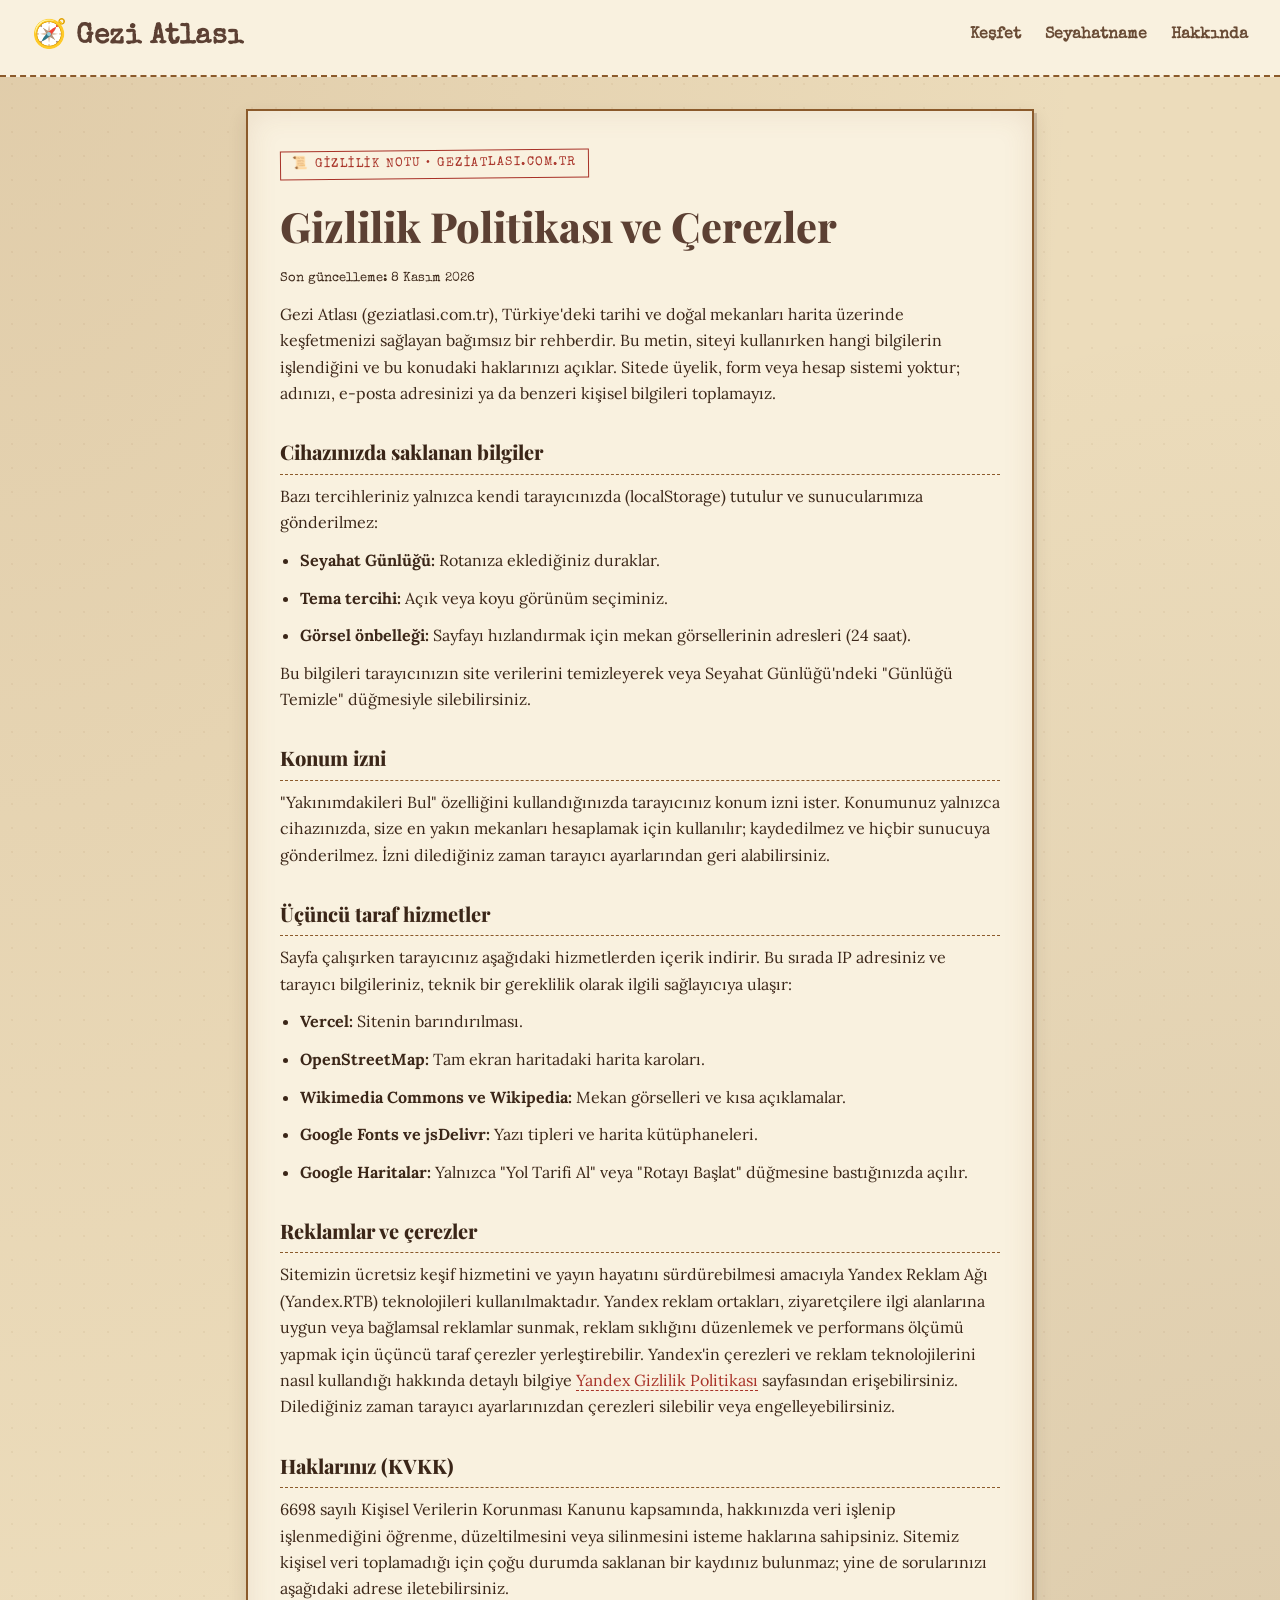
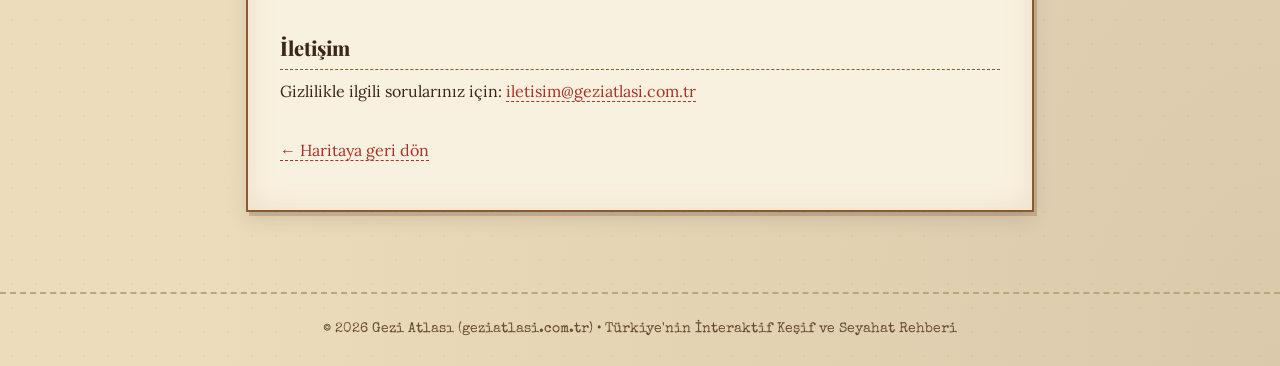
<file: gizlilik.html>
<!DOCTYPE html>
<html lang="tr">
<head>
  <meta charset="UTF-8">
  <meta name="viewport" content="width=device-width, initial-scale=1.0">
  <title>Gizlilik Politikası ve Çerezler | Gezi Atlası</title>
  <meta name="description" content="Gezi Atlası (geziatlasi.com.tr) gizlilik politikası: hangi verilerin işlendiği, çerezler, konum izni, üçüncü taraf hizmetler ve reklamlar.">
  <meta name="robots" content="index, follow">
  <link rel="canonical" href="https://geziatlasi.com.tr/gizlilik.html">
  <link rel="preconnect" href="https://fonts.googleapis.com">
  <link rel="preconnect" href="https://fonts.gstatic.com" crossorigin>
  <link href="https://fonts.googleapis.com/css2?family=Lora:ital,wght@0,400;0,600;1,400&family=Playfair+Display:wght@700;800&family=Special+Elite&display=swap" rel="stylesheet">
  <link rel="stylesheet" href="./style.css?v=15.0">
  <style>
    .policy-wrap { max-width: 820px; margin: 0 auto 3rem; padding: 0 1rem; }
    .policy-letter {
      background: var(--bg-secondary);
      border: 2px double var(--brown-warm);
      box-shadow: var(--shadow-sm), inset 0 0 30px rgba(139, 90, 43, 0.12);
      padding: 2.25rem 2rem;
      position: relative;
    }
    .policy-stamp {
      display: inline-block;
      font-family: 'Special Elite', monospace;
      font-size: 0.78rem;
      letter-spacing: 1.5px;
      color: var(--accent-color);
      border: 1.5px solid var(--accent-color);
      padding: 0.2rem 0.7rem;
      transform: rotate(-0.6deg);
      margin-bottom: 0.8rem;
    }
    .policy-letter h1 { font-size: clamp(1.8rem, 5vw, 2.6rem); color: var(--brown-deep); }
    .policy-letter h2 {
      font-size: 1.25rem;
      margin-top: 1.8rem;
      padding-bottom: 0.35rem;
      border-bottom: 1px dashed var(--brown-warm);
    }
    .policy-letter p, .policy-letter li { color: var(--text-main); margin-bottom: 0.7rem; }
    .policy-letter ul { padding-left: 1.25rem; }
    .policy-letter a { color: var(--accent-color); border-bottom: 1px dashed currentColor; }
    .policy-meta { font-family: 'Special Elite', monospace; font-size: 0.82rem; color: var(--text-muted); }
    @media (max-width: 600px) { .policy-letter { padding: 1.4rem 1.1rem; } }
  </style>
</head>
<body class="theme-light">
  <header class="app-header">
    <div class="header-container">
      <a href="/" class="brand-logo">🧭 Gezi Atlası</a>
      <nav class="nav-links">
        <a href="/#explore" class="nav-link">Keşfet</a>
        <a href="/#blog" class="nav-link">Seyahatname</a>
        <a href="/#about" class="nav-link">Hakkında</a>
      </nav>
    </div>
  </header>

  <main class="policy-wrap">
    <article class="policy-letter">
      <span class="policy-stamp">📜 GİZLİLİK NOTU • GEZİATLASI.COM.TR</span>
      <h1>Gizlilik Politikası ve Çerezler</h1>
      <p class="policy-meta">Son güncelleme: 8 Kasım 2026</p>

      <p>Gezi Atlası (geziatlasi.com.tr), Türkiye'deki tarihi ve doğal mekanları harita üzerinde keşfetmenizi sağlayan bağımsız bir rehberdir. Bu metin, siteyi kullanırken hangi bilgilerin işlendiğini ve bu konudaki haklarınızı açıklar. Sitede üyelik, form veya hesap sistemi yoktur; adınızı, e-posta adresinizi ya da benzeri kişisel bilgileri toplamayız.</p>

      <h2>Cihazınızda saklanan bilgiler</h2>
      <p>Bazı tercihleriniz yalnızca kendi tarayıcınızda (localStorage) tutulur ve sunucularımıza gönderilmez:</p>
      <ul>
        <li><strong>Seyahat Günlüğü:</strong> Rotanıza eklediğiniz duraklar.</li>
        <li><strong>Tema tercihi:</strong> Açık veya koyu görünüm seçiminiz.</li>
        <li><strong>Görsel önbelleği:</strong> Sayfayı hızlandırmak için mekan görsellerinin adresleri (24 saat).</li>
      </ul>
      <p>Bu bilgileri tarayıcınızın site verilerini temizleyerek veya Seyahat Günlüğü'ndeki "Günlüğü Temizle" düğmesiyle silebilirsiniz.</p>

      <h2>Konum izni</h2>
      <p>"Yakınımdakileri Bul" özelliğini kullandığınızda tarayıcınız konum izni ister. Konumunuz yalnızca cihazınızda, size en yakın mekanları hesaplamak için kullanılır; kaydedilmez ve hiçbir sunucuya gönderilmez. İzni dilediğiniz zaman tarayıcı ayarlarından geri alabilirsiniz.</p>

      <h2>Üçüncü taraf hizmetler</h2>
      <p>Sayfa çalışırken tarayıcınız aşağıdaki hizmetlerden içerik indirir. Bu sırada IP adresiniz ve tarayıcı bilgileriniz, teknik bir gereklilik olarak ilgili sağlayıcıya ulaşır:</p>
      <ul>
        <li><strong>Vercel:</strong> Sitenin barındırılması.</li>
        <li><strong>OpenStreetMap:</strong> Tam ekran haritadaki harita karoları.</li>
        <li><strong>Wikimedia Commons ve Wikipedia:</strong> Mekan görselleri ve kısa açıklamalar.</li>
        <li><strong>Google Fonts ve jsDelivr:</strong> Yazı tipleri ve harita kütüphaneleri.</li>
        <li><strong>Google Haritalar:</strong> Yalnızca "Yol Tarifi Al" veya "Rotayı Başlat" düğmesine bastığınızda açılır.</li>
      </ul>

      <h2>Reklamlar ve çerezler</h2>
      <p>Sitemizin ücretsiz keşif hizmetini ve yayın hayatını sürdürebilmesi amacıyla Yandex Reklam Ağı (Yandex.RTB) teknolojileri kullanılmaktadır. Yandex reklam ortakları, ziyaretçilere ilgi alanlarına uygun veya bağlamsal reklamlar sunmak, reklam sıklığını düzenlemek ve performans ölçümü yapmak için üçüncü taraf çerezler yerleştirebilir. Yandex'in çerezleri ve reklam teknolojilerini nasıl kullandığı hakkında detaylı bilgiye <a href="https://yandex.com.tr/legal/confidential/" target="_blank" rel="noopener">Yandex Gizlilik Politikası</a> sayfasından erişebilirsiniz. Dilediğiniz zaman tarayıcı ayarlarınızdan çerezleri silebilir veya engelleyebilirsiniz.</p>

      <h2>Haklarınız (KVKK)</h2>
      <p>6698 sayılı Kişisel Verilerin Korunması Kanunu kapsamında, hakkınızda veri işlenip işlenmediğini öğrenme, düzeltilmesini veya silinmesini isteme haklarına sahipsiniz. Sitemiz kişisel veri toplamadığı için çoğu durumda saklanan bir kaydınız bulunmaz; yine de sorularınızı aşağıdaki adrese iletebilirsiniz.</p>

      <h2>İletişim</h2>
      <p>Gizlilikle ilgili sorularınız için: <a href="mailto:iletisim@geziatlasi.com.tr">iletisim@geziatlasi.com.tr</a></p>

      <p style="margin-top:2rem;"><a href="/">← Haritaya geri dön</a></p>
    </article>
  </main>

  <footer class="app-footer">
    <p>&copy; 2026 Gezi Atlası (geziatlasi.com.tr) • Türkiye'nin İnteraktif Keşif ve Seyahat Rehberi</p>
  </footer>
</body>
</html>
</file>
<file: style.css>
/* =========================================
   NEREYE GİDİLİR? - VINTAGE KAŞİF & KATLANMIŞ KÂĞIT HARİTA TEMASI
   Parşömen Dokusu, Polaroid Kartlar, Kat İzi Efektli Harita, Seyahat Günlüğü
========================================= */

:root {
  /* Light Theme: Vintage Parşömen / Eski Kâğıt Paleti */
  --bg-primary: #ecdcbb;
  --bg-secondary: #f9f1df;
  --bg-paper-dark: #dfd0b0;
  --text-main: #3b2618;
  --text-muted: #694b35;
  --brown-deep: #5C4033;
  --brown-warm: #8B5A2B;
  --forest-green: #295238;
  --forest-green-hover: #1d3c28;
  --accent-color: #a83228;      /* Kiremit Kırmızısı / Mum Mühür */
  --accent-hover: #87231b;
  --glass-bg: #f6ebd4;
  --glass-border: #bfa37c;
  --map-land: #dec89f;
  --map-land-places: #cfb17e;
  --map-stroke: #734822;
  --shadow-sm: 3px 4px 0px rgba(92, 64, 51, 0.22), 0 8px 18px rgba(59, 40, 30, 0.12);
  --shadow-lg: 6px 8px 0px rgba(92, 64, 51, 0.30), 0 16px 32px rgba(59, 40, 30, 0.20);
  --border-radius: 4px;
  --transition-speed: 0.25s;
}

.theme-dark {
  /* Dark Theme: Antik Deri Ciltli Atlas & Fener Işığı */
  --bg-primary: #261b13;
  --bg-secondary: #34251a;
  --bg-paper-dark: #433022;
  --text-main: #f4e6cc;
  --text-muted: #cbb292;
  --brown-deep: #e0c097;
  --brown-warm: #b88652;
  --forest-green: #386f4c;
  --forest-green-hover: #498960;
  --accent-color: #c9463b;
  --accent-hover: #df5b4f;
  --glass-bg: #302218;
  --glass-border: #6b4e35;
  --map-land: #473425;
  --map-land-places: #5c4330;
  --map-stroke: #9c744f;
  --shadow-sm: 3px 4px 0px rgba(0, 0, 0, 0.5), 0 6px 14px rgba(0, 0, 0, 0.4);
  --shadow-lg: 6px 8px 0px rgba(0, 0, 0, 0.65), 0 14px 28px rgba(0, 0, 0, 0.55);
}

/* ================= RESET ================= */
* {
  margin: 0;
  padding: 0;
  box-sizing: border-box;
}

html {
  scroll-behavior: smooth;
}

body {
  font-family: 'Lora', Georgia, serif;
  background-color: var(--bg-primary);
  background-image:
    radial-gradient(rgba(139, 90, 43, 0.07) 1px, transparent 0),
    radial-gradient(ellipse at top left, rgba(139, 90, 43, 0.12), transparent 60%),
    radial-gradient(ellipse at bottom right, rgba(92, 64, 51, 0.12), transparent 60%);
  background-size: 24px 24px, 100% 100%, 100% 100%;
  color: var(--text-main);
  line-height: 1.65;
  min-height: 100vh;
  display: flex;
  flex-direction: column;
  transition: background-color var(--transition-speed), color var(--transition-speed);
  overflow-x: hidden;
}

/* ================= TYPOGRAPHY ================= */
h1, h2, h3, h4 {
  font-family: 'Playfair Display', Georgia, serif;
  font-weight: 800;
  margin-bottom: 0.5rem;
  color: var(--text-main);
}

a {
  text-decoration: none;
  color: inherit;
}

/* ================= VINTAGE PAPER PANELS (formerly glass-panel) ================= */
.hidden {
  display: none !important;
}

.glass-panel {
  background: var(--glass-bg);
  background-image:
    linear-gradient(135deg, rgba(139, 90, 43, 0.04) 0%, transparent 50%, rgba(92, 64, 51, 0.05) 100%);
  border: 1.5px solid var(--glass-border);
  border-radius: var(--border-radius);
  box-shadow: var(--shadow-sm);
  position: relative;
  transition: transform var(--transition-speed), box-shadow var(--transition-speed);
}

.glass-panel:hover {
  box-shadow: var(--shadow-lg);
}

/* ================= HEADER ================= */
.app-header {
  position: sticky;
  top: 0;
  z-index: 1000;
  padding: 0.9rem 2rem;
  border-top: none;
  border-left: none;
  border-right: none;
  border-bottom: 2px dashed var(--brown-warm);
  border-radius: 0;
  margin-bottom: 2rem;
  background: var(--bg-secondary);
}

.header-container {
  max-width: 1400px;
  margin: 0 auto;
  display: flex;
  justify-content: space-between;
  align-items: center;
  gap: 1rem;
  flex-wrap: wrap;
}

.brand-logo {
  font-family: 'Special Elite', 'Playfair Display', serif;
  font-size: 1.75rem;
  font-weight: 700;
  color: var(--brown-deep);
  letter-spacing: 0.5px;
}

.nav-links {
  display: flex;
  align-items: center;
  gap: 1.5rem;
  flex-wrap: wrap;
}

.nav-link {
  font-family: 'Special Elite', monospace;
  font-size: 0.98rem;
  font-weight: 600;
  color: var(--text-muted);
  transition: color 0.2s;
  padding-bottom: 2px;
  border-bottom: 2px solid transparent;
}

.nav-link:hover, .nav-link.active {
  color: var(--accent-color);
  border-bottom-color: var(--accent-color);
}

.btn-journal-toggle {
  display: inline-flex;
  align-items: center;
  gap: 0.5rem;
  padding: 0.45rem 0.9rem;
  background: var(--brown-deep);
  color: #fdf8ee;
  border: 1.5px solid var(--brown-warm);
  border-radius: 4px;
  font-family: 'Special Elite', monospace;
  font-size: 0.88rem;
  cursor: pointer;
  box-shadow: 2px 2px 0 rgba(0,0,0,0.2);
  transition: transform 0.15s ease, background 0.2s ease;
}

.btn-journal-toggle:hover {
  background: var(--accent-color);
  transform: translateY(-1px);
}

.route-count-badge {
  display: inline-flex;
  align-items: center;
  justify-content: center;
  min-width: 22px;
  height: 22px;
  padding: 0 6px;
  border-radius: 50%;
  background: var(--accent-color);
  color: #fff;
  font-family: 'Lora', serif;
  font-size: 0.78rem;
  font-weight: 700;
}

.theme-btn {
  background: var(--bg-paper-dark);
  border: 1px solid var(--glass-border);
  cursor: pointer;
  color: var(--text-main);
  display: flex;
  align-items: center;
  justify-content: center;
  padding: 0.5rem;
  border-radius: 50%;
  transition: background 0.2s;
}

.theme-btn:hover {
  background: var(--brown-warm);
  color: #fff;
}

/* ================= SPA VIEWS ================= */
.app-main {
  flex: 1;
  width: 100%;
  position: relative;
}

.view-section {
  display: none;
  opacity: 0;
  animation: fadeIn 0.4s ease forwards;
  max-width: 1400px;
  margin: 0 auto;
  padding: 0 2rem;
}

.view-section.active {
  display: block;
}

@keyframes fadeIn {
  from { opacity: 0; transform: translateY(10px); }
  to { opacity: 1; transform: translateY(0); }
}

/* ================= VIEW 1: EXPLORE ================= */
.explore-hero {
  text-align: center;
  margin-bottom: 2.5rem;
  padding: 1.5rem 1rem;
  border-top: 2px double var(--brown-warm);
  border-bottom: 2px double var(--brown-warm);
  background: rgba(249, 241, 223, 0.55);
}

.theme-dark .explore-hero {
  background: rgba(52, 37, 26, 0.65);
}

.explorer-stamp-banner {
  display: inline-block;
  font-family: 'Special Elite', monospace;
  font-size: 0.82rem;
  letter-spacing: 2px;
  color: var(--accent-color);
  border: 1.5px solid var(--accent-color);
  padding: 0.28rem 0.9rem;
  margin-bottom: 0.65rem;
  background: rgba(168, 50, 40, 0.08);
  transform: rotate(-0.6deg);
}

.hero-title {
  font-family: 'Playfair Display', serif;
  font-size: 3.1rem;
  color: var(--brown-deep);
  text-shadow: 1px 2px 0 rgba(139, 90, 43, 0.18);
}

.hero-subtitle {
  font-family: 'Caveat', cursive;
  font-size: 1.75rem;
  color: var(--brown-warm);
  letter-spacing: 0.3px;
}

.dashboard-grid {
  display: grid;
  grid-template-columns: 2fr 1fr;
  gap: 2rem;
  margin-bottom: 3rem;
}

.interactive-map-box, .controls-box {
  padding: 1.5rem;
  display: flex;
  flex-direction: column;
  position: relative;
}

/* Katlanmış Kâğıt Yol Haritası Kutusu */
.interactive-map-box {
  background-color: var(--bg-secondary);
  border: 2.5px solid var(--brown-warm);
  box-shadow:
    inset 0 0 38px rgba(139, 90, 43, 0.25),
    6px 8px 0px rgba(92, 64, 51, 0.28);
  overflow: hidden;
}

.map-fold-creases {
  position: absolute;
  inset: 0;
  pointer-events: none;
  z-index: 5;
  background-image:
    /* 3 dikey kat izi */
    linear-gradient(90deg,
      transparent 24.6%, rgba(92, 64, 51, 0.16) 25%, rgba(255, 255, 255, 0.45) 25.3%, transparent 25.8%,
      transparent 49.6%, rgba(92, 64, 51, 0.20) 50%, rgba(255, 255, 255, 0.45) 50.3%, transparent 50.8%,
      transparent 74.6%, rgba(92, 64, 51, 0.16) 75%, rgba(255, 255, 255, 0.45) 75.3%, transparent 75.8%),
    /* 1 yatay orta kat izi */
    linear-gradient(180deg,
      transparent 49.5%, rgba(92, 64, 51, 0.18) 50%, rgba(255, 255, 255, 0.40) 50.4%, transparent 51%);
}

.map-footer-legend {
  display: flex;
  justify-content: space-between;
  align-items: center;
  flex-wrap: wrap;
  gap: 0.5rem;
  margin-top: 0.75rem;
  padding-top: 0.55rem;
  border-top: 1px dashed var(--brown-warm);
  font-family: 'Special Elite', monospace;
  font-size: 0.76rem;
  color: var(--text-muted);
}

.box-header {
  font-family: 'Special Elite', monospace;
  font-size: 1.15rem;
  font-weight: 700;
  margin-bottom: 1rem;
  color: var(--brown-deep);
  border-bottom: 1px dashed var(--glass-border);
  padding-bottom: 0.6rem;
}

.map-box-header {
  display: flex;
  align-items: center;
  justify-content: space-between;
  gap: 0.75rem;
}

.btn-map-back {
  padding: 0.4rem 0.9rem;
  font-size: 0.85rem;
  font-weight: 700;
  font-family: 'Special Elite', monospace;
  color: #fff;
  background: var(--accent-color);
  border: 1.5px solid var(--brown-deep);
  border-radius: 4px;
  cursor: pointer;
  box-shadow: 2px 2px 0 rgba(92, 64, 51, 0.3);
  transition: all 0.2s ease;
}

.btn-map-back:hover {
  background: var(--accent-hover);
  transform: translateY(-1px);
}

.map-header-actions {
  display: flex;
  align-items: center;
  gap: 0.6rem;
  margin-left: auto;
}

.d3-map-floating-controls {
  display: inline-flex;
  align-items: center;
  gap: 0.25rem;
  background: var(--bg-primary);
  border: 1.5px solid var(--brown-warm);
  border-radius: 4px;
  padding: 2px 4px;
  box-shadow: 2px 2px 0 rgba(92, 64, 51, 0.2);
}

.btn-map-control {
  width: 28px;
  height: 28px;
  display: inline-flex;
  align-items: center;
  justify-content: center;
  background: transparent;
  color: var(--brown-deep);
  border: 1px solid transparent;
  border-radius: 3px;
  font-family: 'Special Elite', monospace;
  font-size: 1.05rem;
  font-weight: 700;
  cursor: pointer;
  line-height: 1;
  padding: 0;
  transition: all 0.15s ease;
  user-select: none;
  -webkit-tap-highlight-color: transparent;
}

.btn-map-control:hover {
  background: var(--accent-color);
  color: #fff;
  border-color: var(--brown-deep);
  transform: translateY(-1px);
}

.btn-map-control:active {
  transform: translateY(1px);
}

.d3-zoom-hint {
  position: absolute;
  top: 50%;
  left: 50%;
  transform: translate(-50%, -50%) scale(0.92);
  background: rgba(43, 30, 22, 0.94);
  color: #fbf4e4;
  padding: 0.6rem 1.1rem;
  border-radius: 6px;
  border: 1px solid rgba(212, 163, 89, 0.45);
  font-family: 'Special Elite', monospace;
  font-size: 0.88rem;
  letter-spacing: 0.5px;
  box-shadow: 0 4px 18px rgba(0, 0, 0, 0.35);
  pointer-events: none;
  z-index: 100;
  opacity: 0;
  transition: opacity 0.2s ease, transform 0.2s ease;
}

.d3-zoom-hint.visible {
  opacity: 1;
  transform: translate(-50%, -50%) scale(1);
}

/* D3 Map Container */
.d3-container {
  flex: 1;
  min-height: 480px;
  height: 500px;
  position: relative;
  background: transparent;
  border: 1px dashed var(--glass-border);
  border-radius: 4px;
  overflow: hidden;
}

/* Pusula Filigranı (Harita Köşesi) */
.d3-container::after {
  content: "🧭 KUZEY";
  position: absolute;
  bottom: 10px;
  right: 14px;
  font-family: 'Special Elite', monospace;
  font-size: 0.78rem;
  letter-spacing: 1px;
  color: var(--brown-warm);
  opacity: 0.65;
  pointer-events: none;
}

/* ================= VINTAGE D3 SVG HARİTASI (DOKU, KIYI ÇİZGİLERİ, MÜREKKEP SINIRLAR, 60 FPS GPU OPTİMİZASYONU) ================= */
.vintage-d3-svg {
  border-radius: 4px;
  transform: translateZ(0);
  backface-visibility: hidden;
}

.vintage-map-root {
  will-change: transform;
  transform: translateZ(0);
}

/* Pusula Rüzgâr Gülü & Enlem-Boylam Çizgileri */
.nautical-rhumb-line {
  stroke: rgba(92, 64, 51, 0.14);
  stroke-width: 0.75px;
  stroke-dasharray: 4 4;
  pointer-events: none;
}

.nautical-grid-line {
  stroke: rgba(92, 64, 51, 0.11);
  stroke-width: 0.7px;
  pointer-events: none;
}

/* Deniz / Kıyı Çizgileri (Bathymetry / Coastal Outlines) */
.coast-ring {
  fill: none;
  pointer-events: none;
  stroke-linejoin: round;
  stroke-linecap: round;
}

.coast-ring-outer {
  stroke: rgba(110, 82, 54, 0.14);
  stroke-width: 18px;
}

.coast-ring-mid {
  stroke: rgba(92, 64, 51, 0.22);
  stroke-width: 10px;
  stroke-dasharray: 10 4;
}

.coast-ring-inner {
  stroke: rgba(62, 39, 35, 0.42);
  stroke-width: 4.5px;
}

.theme-dark .coast-ring-outer {
  stroke: rgba(212, 178, 140, 0.08);
}
.theme-dark .coast-ring-mid {
  stroke: rgba(212, 178, 140, 0.16);
}
.theme-dark .coast-ring-inner {
  stroke: rgba(212, 178, 140, 0.30);
}

/* İller ve İlçeler: El Boyaması 4 Farklı Sepia/Bej/Kahve Tonu + Mürekkep Sınırlar (Ağır SVG drop-shadow kaldırıldı) */
.country-path,
.district-path,
.province {
  fill: #e3cfa8;
  stroke: #3e2723;
  stroke-width: 1.3px;
  stroke-opacity: 0.78;
  stroke-linejoin: round;
  stroke-linecap: round;
  cursor: pointer;
  vector-effect: non-scaling-stroke;
  transition:
    fill 0.16s ease,
    stroke-width 0.16s ease;
}

/* 4 Farklı El Boyaması Sepia / Parşömen Varyasyonu */
.province.vintage-tone-0 { fill: #e6d4b0; }
.province.vintage-tone-1 { fill: #dbc398; }
.province.vintage-tone-2 { fill: #cfb384; }
.province.vintage-tone-3 { fill: #e0caa1; }

.district-path.has-places {
  stroke-width: 1.45px;
}

.theme-dark .province.vintage-tone-0 { fill: #4a3728; stroke: #23170f; }
.theme-dark .province.vintage-tone-1 { fill: #56402e; stroke: #23170f; }
.theme-dark .province.vintage-tone-2 { fill: #624935; stroke: #23170f; }
.theme-dark .province.vintage-tone-3 { fill: #4f3b2b; stroke: #23170f; }

/* Hover Etkileşimi: Repaint dostu hızlı renk ve mürekkep kontur vurgusu */
.country-path:hover,
.district-path:hover,
.province:hover {
  fill: #b8844f !important;
  stroke: #27160e;
  stroke-width: 2.1px;
  stroke-opacity: 0.98;
}

/* Seçili İl veya İlçe: Parlak Kiremit / Mühür Mumu Kırmızısı */
.country-path.selected,
.district-path.selected,
.province.selected {
  fill: #a83228 !important;
  stroke: #fdf5e6;
  stroke-width: 2.3px;
  stroke-opacity: 1;
}

/* Seçili İl Üzerindeki Mühür Mumu / "X" İşareti */
.wax-seal-stamp {
  pointer-events: none;
}

.wax-seal-circle {
  fill: #8f1d14;
  stroke: #f6e7c8;
  stroke-width: 1.8px;
}

.wax-seal-x {
  font-family: 'Special Elite', monospace;
  font-size: 11px;
  font-weight: 700;
  fill: #fdf5e6;
}

.district-label {
  font-family: 'Special Elite', monospace;
  font-size: 10.5px;
  font-weight: 700;
  fill: var(--text-main);
  text-anchor: middle;
  pointer-events: none;
  paint-order: stroke;
  stroke: rgba(251, 246, 234, 0.9);
  stroke-width: 3px;
  stroke-linecap: round;
  stroke-linejoin: round;
}

.theme-dark .district-label {
  fill: #f5ead6;
  stroke: rgba(28, 22, 18, 0.9);
}

/* Harita Üzerindeki Mekan Pinleri (Mum Mühür / Raptiye İğnesi) */
.province-place-pin {
  fill: var(--accent-color);
  stroke: #fbf6ea;
  stroke-width: 1.8px;
  cursor: pointer;
  transition: fill 0.15s ease;
}

.province-place-pin:hover {
  fill: var(--forest-green);
}

.d3-map-tooltip {
  position: absolute;
  top: 0;
  left: 0;
  pointer-events: none;
  background: var(--bg-secondary);
  color: var(--text-main);
  border: 1.5px solid var(--brown-warm);
  padding: 6px 12px;
  border-radius: 4px;
  font-family: 'Special Elite', monospace;
  font-size: 12px;
  box-shadow: 3px 3px 0 rgba(92, 64, 51, 0.25);
  z-index: 20;
  white-space: nowrap;
  will-change: transform, opacity;
  transform: translate3d(-999px, -999px, 0);
  opacity: 0;
  transition: opacity 0.12s ease;
}

.d3-map-tooltip.visible {
  opacity: 1;
}

/* Controls */
.selection-info {
  display: flex;
  justify-content: space-between;
  margin-bottom: 1.5rem;
  align-items: center;
  gap: 0.5rem;
}

.badge, .highlight-badge, .stats-badge {
  padding: 0.35rem 0.85rem;
  border-radius: 4px;
  font-family: 'Special Elite', monospace;
  font-size: 0.88rem;
  font-weight: 700;
}

.highlight-badge {
  background: rgba(168, 50, 40, 0.12);
  color: var(--accent-color);
  border: 1px solid rgba(168, 50, 40, 0.35);
}

.stats-badge {
  background: var(--bg-paper-dark);
  color: var(--brown-deep);
  border: 1px dashed var(--brown-warm);
}

.input-group {
  margin-bottom: 1.1rem;
}

.premium-select, .search-input, .filter-select {
  width: 100%;
  padding: 0.85rem 1rem;
  border: 1.5px solid var(--glass-border);
  background: var(--bg-secondary);
  color: var(--text-main);
  border-radius: 4px;
  font-size: 0.98rem;
  font-family: 'Lora', serif;
  outline: none;
  transition: all 0.25s;
  box-shadow: inset 1px 2px 4px rgba(92, 64, 51, 0.06);
}

.premium-select:focus, .search-input:focus, .filter-select:focus {
  border-color: var(--brown-warm);
  box-shadow: 0 0 0 3px rgba(139, 90, 43, 0.18);
}

.action-buttons {
  margin-top: auto;
  display: flex;
  flex-direction: column;
  gap: 0.75rem;
}

.btn-primary {
  display: flex;
  align-items: center;
  justify-content: center;
  gap: 0.5rem;
  width: 100%;
  padding: 0.9rem 1rem;
  background: var(--accent-color);
  color: #fdf8ee;
  border: 1.5px solid var(--brown-deep);
  border-radius: 4px;
  font-family: 'Special Elite', monospace;
  font-size: 1rem;
  font-weight: 700;
  cursor: pointer;
  box-shadow: 3px 3px 0 rgba(92, 64, 51, 0.28);
  transition: transform 0.15s, background 0.25s, box-shadow 0.2s;
}

.btn-primary:hover:not(.disabled) {
  background: var(--accent-hover);
  transform: translateY(-2px);
  box-shadow: 4px 5px 0 rgba(92, 64, 51, 0.35);
}

.btn-primary.disabled {
  opacity: 0.45;
  cursor: not-allowed;
  pointer-events: none;
}

/* Pusula / Geolocation & Rota Ekle Butonu (Koyu Orman Yeşili) */
.btn-compass {
  display: flex;
  align-items: center;
  justify-content: center;
  gap: 0.5rem;
  width: 100%;
  padding: 0.85rem 1rem;
  background: var(--forest-green);
  color: #fdf8ee;
  border: 1.5px solid var(--brown-deep);
  border-radius: 4px;
  font-family: 'Special Elite', monospace;
  font-size: 0.98rem;
  font-weight: 700;
  cursor: pointer;
  box-shadow: 3px 3px 0 rgba(92, 64, 51, 0.25);
  transition: transform 0.15s, background 0.25s;
}

.btn-compass:hover {
  background: var(--forest-green-hover);
  transform: translateY(-2px);
}

.btn-compass.in-route {
  background: var(--brown-warm);
}

/* Results Grid */
.results-section {
  margin-top: 3rem;
  margin-bottom: 4rem;
}

.results-header {
  display: flex;
  justify-content: space-between;
  align-items: flex-end;
  margin-bottom: 2rem;
  flex-wrap: wrap;
  gap: 1rem;
}

.filter-bar {
  display: flex;
  gap: 0.8rem;
  padding: 0.6rem;
}

.places-grid {
  display: grid;
  grid-template-columns: repeat(auto-fill, minmax(290px, 1fr));
  gap: 2.2rem;
}

.empty-state {
  grid-column: 1 / -1;
  text-align: center;
  padding: 3.5rem 2rem;
  color: var(--text-muted);
  display: flex;
  flex-direction: column;
  align-items: center;
  gap: 1rem;
  background: var(--glass-bg);
  border: 2px dashed var(--glass-border);
  border-radius: var(--border-radius);
}

/* Polaroid / Yıpranmış Defter Yaprağı Mekan Kartı */
.place-card {
  display: flex;
  flex-direction: column;
  height: 100%;
  overflow: visible;
  cursor: pointer;
  padding: 12px 12px 0 12px;
  background: var(--bg-secondary);
  border: 1.5px solid var(--glass-border);
  border-radius: 3px;
  box-shadow:
    4px 5px 0 rgba(92, 64, 51, 0.22),
    0 10px 22px rgba(59, 40, 30, 0.10);
  transition: transform 0.25s ease, box-shadow 0.25s ease;
  position: relative;
}

/* Kart Üstü Sarımtırak Kaşif Bandı (Scotch Tape Efekti) */
.place-card::before {
  content: "";
  position: absolute;
  top: -9px;
  left: 50%;
  transform: translateX(-50%) rotate(-2deg);
  width: 76px;
  height: 20px;
  background: rgba(226, 198, 138, 0.72);
  border: 1px dashed rgba(139, 90, 43, 0.45);
  box-shadow: 0 2px 4px rgba(59, 40, 30, 0.12);
  z-index: 4;
  pointer-events: none;
}

.place-card:nth-child(odd):hover {
  transform: translateY(-5px) rotate(-0.8deg);
}

.place-card:nth-child(even):hover {
  transform: translateY(-5px) rotate(0.8deg);
}

.card-image-wrapper {
  height: 205px;
  width: 100%;
  overflow: hidden;
  background-color: var(--bg-paper-dark);
  border: 1px solid var(--glass-border);
  position: relative;
}

.card-image {
  width: 100%;
  height: 100%;
  object-fit: cover;
  filter: sepia(12%) contrast(1.03);
  transition: transform 0.5s ease, filter 0.3s ease;
}

.place-card:hover .card-image {
  transform: scale(1.05);
  filter: sepia(0%) contrast(1.05);
}

.card-content {
  padding: 1.15rem 0.65rem 1.15rem 0.65rem;
  flex: 1;
  display: flex;
  flex-direction: column;
}

.card-category {
  font-family: 'Special Elite', monospace;
  font-size: 0.76rem;
  color: var(--accent-color);
  font-weight: 700;
  text-transform: uppercase;
  letter-spacing: 1px;
  margin-bottom: 0.35rem;
}

.card-title {
  font-size: 1.25rem;
  margin-bottom: 0.4rem;
  font-family: 'Playfair Display', serif;
  color: var(--text-main);
}

.card-location {
  color: var(--text-muted);
  font-size: 0.9rem;
  margin-bottom: 0.85rem;
  display: flex;
  align-items: center;
  gap: 0.35rem;
}

.card-actions-row {
  margin-top: auto;
  padding-top: 0.65rem;
  border-top: 1px dashed var(--glass-border);
  display: flex;
  justify-content: space-between;
  align-items: center;
  gap: 0.5rem;
}

.card-directions-btn {
  display: inline-flex;
  align-items: center;
  justify-content: center;
  gap: 0.45rem;
  width: 100%;
  padding: 0.5rem 0.75rem;
  font-family: 'Special Elite', monospace;
  font-size: 0.85rem;
  font-weight: 700;
  color: #fdf8ee;
  background: var(--accent-color);
  border: 1px solid var(--brown-deep);
  border-radius: 4px;
  text-decoration: none;
  cursor: pointer;
  box-shadow: 2px 2px 0 rgba(92, 64, 51, 0.25);
  transition: all 0.2s ease;
  user-select: none;
  -webkit-tap-highlight-color: transparent;
}

.card-directions-btn:hover {
  background: var(--accent-hover);
  color: #fff;
  transform: translateY(-1px);
  box-shadow: 2px 3px 0 rgba(92, 64, 51, 0.35);
}

.card-directions-btn:active {
  transform: translateY(1px);
  box-shadow: 1px 1px 0 rgba(92, 64, 51, 0.2);
}

.card-directions-btn svg {
  flex-shrink: 0;
  transition: transform 0.2s ease;
}

.card-directions-btn:hover svg {
  transform: translateX(2px) translateY(-1px);
}

.card-route-btn {
  width: 100%;
  padding: 0.45rem 0.75rem;
  font-family: 'Special Elite', monospace;
  font-size: 0.82rem;
  font-weight: 700;
  color: var(--brown-deep);
  background: var(--bg-paper-dark);
  border: 1px solid var(--brown-warm);
  border-radius: 3px;
  cursor: pointer;
  transition: all 0.2s ease;
}

.card-route-btn:hover {
  background: var(--forest-green);
  color: #fff;
  border-color: var(--forest-green);
}

.card-route-btn.added {
  background: var(--accent-color);
  color: #fff;
  border-color: var(--accent-color);
}

/* ================= VIEW 2: MAP (LEAFLET FULLSCREEN) ================= */
/* BUG #3 FIX: Harita görünümü tam ekran dolduracak şekilde düzeltildi */
#view-map {
  max-width: 100% !important;
  padding: 0 !important;
  margin: 0 !important;
}

#view-map.active {
  display: flex !important;
  flex-direction: column;
  height: calc(100vh - 90px);
  min-height: 620px;
  padding: 0;
  max-width: 100%;
  animation: none;
  opacity: 1;
}

.map-toolbar {
  display: flex;
  align-items: center;
  justify-content: space-between;
  padding: 1rem 2rem;
  margin: 0 2rem 1rem 2rem;
}

.btn-icon {
  background: var(--bg-secondary);
  border: 1px solid var(--glass-border);
  color: var(--text-main);
  padding: 0.5rem;
  border-radius: 50%;
  cursor: pointer;
  transition: all 0.2s;
  display: flex;
  align-items: center;
}

.btn-icon:hover {
  background: var(--accent-color);
  color: white;
}

.map-title {
  font-size: 1.4rem;
  font-family: 'Playfair Display', serif;
  font-weight: 800;
}

/* BUG #4 FIX: Tekrarlayan width kaldırıldı, margin sıfırlandı */
.fullscreen-map {
  flex: 1;
  min-height: 520px;
  height: 100%;
  width: calc(100% - 4rem);
  border-radius: var(--border-radius);
  border: 2px solid var(--brown-warm);
  z-index: 10;
  margin: 0 2rem 1rem 2rem;
  box-shadow: var(--shadow-lg);
}

/* ================= VIEW 3: PLACE DETAILS ================= */
.btn-back {
  background: none;
  border: none;
  font-family: inherit;
  font-size: 1.1rem;
  font-weight: 600;
  color: var(--text-muted);
  cursor: pointer;
  display: inline-flex;
  align-items: center;
  gap: 0.5rem;
  margin-bottom: 2rem;
  transition: color 0.2s;
}

.btn-back:hover {
  color: var(--accent-color);
}

.place-detail-container {
  padding: 3rem;
  margin-bottom: 4rem;
}

.place-header {
  margin-bottom: 2rem;
  border-bottom: 1px solid var(--glass-border);
  padding-bottom: 1.5rem;
}

#detailTitle {
  font-size: 3.5rem;
  line-height: 1.1;
  margin-top: 1rem;
}

.place-content {
  display: grid;
  grid-template-columns: 1fr 1fr;
  gap: 3rem;
}

.place-image-col {
  display: flex;
  flex-direction: column;
  gap: 1.5rem;
}

.image-wrapper {
  width: 100%;
  height: 400px;
  border-radius: 12px;
  overflow: hidden;
  background-color: var(--bg-secondary);
}

.image-wrapper img {
  width: 100%;
  height: 100%;
  object-fit: cover;
}

.skeleton-loading {
  background: linear-gradient(90deg, var(--bg-secondary) 25%, var(--glass-bg) 50%, var(--bg-secondary) 75%);
  background-size: 200% 100%;
  animation: skeleton 1.5s infinite;
}

@keyframes skeleton {
  from { background-position: 200% 0; }
  to { background-position: -200% 0; }
}

.action-buttons-col {
  display: flex;
  gap: 1rem;
}

.full-width {
  flex: 1;
}

.btn-secondary {
  display: flex;
  align-items: center;
  justify-content: center;
  gap: 0.5rem;
  padding: 1rem;
  background: var(--bg-secondary);
  color: var(--text-main);
  border: 1px solid var(--glass-border);
  border-radius: 12px;
  font-size: 1.1rem;
  font-weight: 600;
  cursor: pointer;
  transition: all 0.3s;
}

.btn-secondary:hover {
  background: var(--text-main);
  color: var(--bg-primary);
}

.place-info-col h3 {
  font-size: 1.5rem;
  margin-bottom: 1rem;
}

.description-text {
  font-size: 1.1rem;
  color: var(--text-muted);
  line-height: 1.8;
  margin-bottom: 2rem;
}

.tags-container {
  display: flex;
  flex-wrap: wrap;
  gap: 0.8rem;
}

.detail-tag {
  padding: 0.4rem 1rem;
  background: var(--glass-bg);
  border: 1px solid var(--glass-border);
  border-radius: 20px;
  font-size: 0.9rem;
  color: var(--text-main);
}

/* ================= LOADER ================= */
.loader-overlay {
  position: fixed;
  inset: 0;
  background: rgba(38, 27, 19, 0.82);
  z-index: 9999;
  display: flex;
  justify-content: center;
  align-items: center;
}

.loader-content {
  text-align: center;
  color: white;
}

.spinner {
  width: 50px;
  height: 50px;
  border: 4px solid rgba(255,255,255,0.3);
  border-top-color: var(--accent-color);
  border-radius: 50%;
  animation: spin 1s linear infinite;
  margin: 0 auto 1rem auto;
}

@keyframes spin {
  to { transform: rotate(360deg); }
}

/* ================= MEDIA QUERIES ================= */
@media (max-width: 1024px) {
  .dashboard-grid { grid-template-columns: 1fr; }
  .place-content { grid-template-columns: 1fr; }
  .fullscreen-map { margin: 0; border-radius: 0; }
  #view-map.active { padding: 0; margin: 0; width: 100vw; }
}

@media (max-width: 768px) {
  .nav-links { gap: 0.75rem; }
  .hero-title { font-size: 2.2rem; }
  #detailTitle { font-size: 2.5rem; }
  .action-buttons-col { flex-direction: column; }
  .about-grid { grid-template-columns: 1fr; }
  .blog-grid { grid-template-columns: 1fr; }
  .about-story { flex-direction: column; }
}

/* ================= STATIC PAGES (ABOUT & BLOG) ================= */
.static-page-container {
  max-width: 1100px;
  margin: 0 auto;
  padding-bottom: 4rem;
}

.static-page-hero {
  text-align: center;
  padding: 3rem 1rem 2.5rem;
}

.static-page-hero h1 {
  font-size: clamp(2.2rem, 5vw, 3.5rem);
  margin: 0.75rem 0;
  background: linear-gradient(135deg, var(--text-main) 0%, var(--accent-color) 100%);
  -webkit-background-clip: text;
  -webkit-text-fill-color: transparent;
  background-clip: text;
}

.static-page-hero p {
  font-size: 1.15rem;
  color: var(--text-muted);
  max-width: 650px;
  margin: 0 auto;
  line-height: 1.8;
}

.static-page-tag {
  display: inline-block;
  background: var(--accent-color);
  color: white;
  font-size: 0.75rem;
  font-weight: 700;
  letter-spacing: 1.5px;
  text-transform: uppercase;
  padding: 0.3rem 1rem;
  border-radius: 100px;
  margin-bottom: 1rem;
}

/* ---- ABOUT PAGE ---- */
.about-grid {
  display: grid;
  grid-template-columns: repeat(auto-fit, minmax(240px, 1fr));
  gap: 1.5rem;
  margin-bottom: 2rem;
}

.about-card {
  padding: 2rem;
  text-align: center;
  transition: transform 0.3s;
}

.about-card:hover {
  transform: translateY(-6px);
}

.about-icon {
  font-size: 2.5rem;
  margin-bottom: 1rem;
}

.about-card h3 {
  font-size: 1.1rem;
  margin-bottom: 0.6rem;
  color: var(--text-main);
}

.about-card p {
  font-size: 0.9rem;
  color: var(--text-muted);
  line-height: 1.7;
}

.about-story {
  display: flex;
  gap: 3rem;
  align-items: center;
  padding: 2.5rem;
  margin-bottom: 1.5rem;
}

.about-story-text {
  flex: 1;
}

.about-story-text h2 {
  font-size: 1.8rem;
  margin-bottom: 1rem;
}

.about-story-text p {
  color: var(--text-muted);
  line-height: 1.8;
  margin-bottom: 1rem;
}

.tech-badges {
  display: flex;
  flex-wrap: wrap;
  gap: 0.5rem;
  margin-top: 1.5rem;
}

.tech-badge {
  background: var(--accent-color);
  color: white;
  font-size: 0.78rem;
  font-weight: 600;
  padding: 0.3rem 0.8rem;
  border-radius: 100px;
}

.about-story-visual {
  display: flex;
  flex-direction: column;
  gap: 1rem;
  min-width: 160px;
}

.stat-box {
  background: var(--bg-secondary);
  border: 1px solid var(--glass-border);
  border-radius: 12px;
  padding: 1.2rem 1.5rem;
  text-align: center;
}

.stat-number {
  display: block;
  font-size: 2.2rem;
  font-weight: 800;
  font-family: 'Playfair Display', serif;
  color: var(--accent-color);
}

.stat-label {
  font-size: 0.85rem;
  color: var(--text-muted);
  font-weight: 600;
}

.about-contact {
  padding: 2.5rem;
  text-align: center;
  margin-top: 1rem;
}

.about-contact h2 { margin-bottom: 0.75rem; }
.about-contact p { color: var(--text-muted); }

/* ---- BLOG PAGE ---- */
.blog-grid {
  display: grid;
  grid-template-columns: repeat(auto-fill, minmax(320px, 1fr));
  gap: 1.5rem;
}

.blog-card {
  overflow: hidden;
  transition: transform 0.3s, box-shadow 0.3s;
  cursor: pointer;
}

.blog-card:hover {
  transform: translateY(-6px);
  box-shadow: var(--shadow-lg);
}

.blog-card-image {
  height: 200px;
  display: flex;
  align-items: center;
  justify-content: center;
  position: relative;
  overflow: hidden;
}

.blog-card-emoji {
  font-size: 4rem;
  filter: drop-shadow(0 4px 12px rgba(0,0,0,0.3));
}

.blog-card-content {
  padding: 1.5rem;
}

.blog-tag {
  display: inline-block;
  background: rgba(168, 50, 40, 0.12);
  color: var(--accent-color);
  font-size: 0.72rem;
  font-weight: 700;
  letter-spacing: 1px;
  text-transform: uppercase;
  padding: 0.25rem 0.7rem;
  border-radius: 100px;
  margin-bottom: 0.75rem;
}

.blog-card-content h3 {
  font-size: 1.1rem;
  margin-bottom: 0.6rem;
  color: var(--text-main);
  line-height: 1.4;
}

.blog-card-content p {
  font-size: 0.87rem;
  color: var(--text-muted);
  line-height: 1.7;
  margin-bottom: 1rem;
  display: -webkit-box;
  -webkit-line-clamp: 3;
  -webkit-box-orient: vertical;
  overflow: hidden;
}

.blog-meta {
  display: flex;
  gap: 1rem;
  font-size: 0.78rem;
  color: var(--text-muted);
  border-top: 1px solid var(--glass-border);
  padding-top: 0.75rem;
}

/* ================= KART FOTO SKELETON ================= */
.card-image-wrapper {
  position: relative;
  overflow: hidden;
  background: var(--bg-secondary);
}

.card-image {
  width: 100%;
  height: 100%;
  object-fit: cover;
  display: block;
  transition: opacity 0.4s ease, transform 0.4s ease;
  opacity: 0;
}

.card-image.loaded, .card-image[src]:not([src=""]) {
  opacity: 1;
}

/* Skeleton shimmer effect */
.card-image-wrapper::before {
  content: '';
  position: absolute;
  inset: 0;
  background: linear-gradient(
    90deg,
    var(--bg-secondary) 0%,
    rgba(128,128,128,0.15) 50%,
    var(--bg-secondary) 100%
  );
  background-size: 200% 100%;
  animation: shimmer 1.5s infinite;
  z-index: 1;
  pointer-events: none;
  transition: opacity 0.4s;
}

.card-image-wrapper.img-loaded::before {
  opacity: 0;
}

@keyframes shimmer {
  0%   { background-position: 200% 0; }
  100% { background-position: -200% 0; }
}

/* Light Theme improvements */
.theme-light .blog-card-image {
  filter: brightness(0.95);
}

.theme-light .about-card {
  background: rgba(255,255,255,0.85);
}

/* ================= THEME TOGGLE BUTTON ================= */
.theme-btn svg {
  width: 22px;
  height: 22px;
  transition: transform 0.4s ease;
}

.theme-btn:hover svg {
  transform: rotate(25deg);
}

/* ================= YAKINIMDAKİLERİ BUL (NEARBY SECTION) ================= */
.nearby-section {
  padding: 1.75rem;
  margin-bottom: 3rem;
  border: 2px solid var(--forest-green);
  background-image:
    radial-gradient(circle at top right, rgba(45, 90, 60, 0.08), transparent 60%);
}

.nearby-header {
  display: flex;
  justify-content: space-between;
  align-items: flex-start;
  gap: 1rem;
  margin-bottom: 1.5rem;
  padding-bottom: 0.8rem;
  border-bottom: 1.5px dashed var(--glass-border);
}

.nearby-eyebrow {
  display: inline-block;
  font-family: 'Special Elite', monospace;
  font-size: 0.8rem;
  color: var(--forest-green);
  letter-spacing: 1px;
  text-transform: uppercase;
  margin-bottom: 0.25rem;
}

.nearby-subtitle {
  font-family: 'Caveat', cursive;
  font-size: 1.35rem;
  color: var(--text-muted);
}

.nearby-grid {
  display: grid;
  grid-template-columns: repeat(auto-fill, minmax(260px, 1fr));
  gap: 1.5rem;
}

.distance-stamp {
  position: absolute;
  top: 10px;
  right: 10px;
  z-index: 3;
  background: var(--accent-color);
  color: #fdf8ee;
  font-family: 'Special Elite', monospace;
  font-size: 0.8rem;
  font-weight: 700;
  padding: 0.3rem 0.65rem;
  border-radius: 3px;
  border: 1.5px solid #fdf8ee;
  box-shadow: 2px 2px 0 rgba(0, 0, 0, 0.35);
  transform: rotate(3deg);
}

/* ================= SEYAHAT GÜNLÜĞÜ (ROUTE JOURNAL SIDE PANEL) ================= */
.journal-backdrop {
  position: fixed;
  inset: 0;
  background: rgba(28, 22, 18, 0.55);
  z-index: 1900;
}

.route-journal-panel {
  position: fixed;
  top: 0;
  right: 0;
  width: 390px;
  max-width: 92vw;
  height: 100vh;
  background: var(--bg-secondary);
  background-image:
    repeating-linear-gradient(
      to bottom,
      transparent 0px,
      transparent 29px,
      rgba(139, 90, 43, 0.12) 30px
    );
  border-left: 3px double var(--brown-warm);
  box-shadow: -8px 0 30px rgba(28, 22, 18, 0.35);
  z-index: 2000;
  display: flex;
  flex-direction: column;
  padding: 1.5rem;
  transform: translateX(105%);
  transition: transform 0.32s cubic-bezier(0.22, 1, 0.36, 1);
}

.route-journal-panel.open {
  transform: translateX(0);
}

.journal-header {
  display: flex;
  justify-content: space-between;
  align-items: flex-start;
  padding-bottom: 0.75rem;
  border-bottom: 2px dashed var(--brown-warm);
  margin-bottom: 0.75rem;
}

.journal-stamp {
  display: inline-block;
  font-family: 'Special Elite', monospace;
  font-size: 0.72rem;
  letter-spacing: 1.5px;
  color: var(--accent-color);
  border: 1px solid var(--accent-color);
  padding: 2px 6px;
  margin-bottom: 4px;
}

.btn-journal-close {
  background: var(--bg-paper-dark);
  border: 1px solid var(--brown-warm);
  color: var(--text-main);
  width: 32px;
  height: 32px;
  border-radius: 4px;
  font-weight: 700;
  cursor: pointer;
}

.btn-journal-close:hover {
  background: var(--accent-color);
  color: #fff;
}

.journal-desc {
  font-family: 'Caveat', cursive;
  font-size: 1.3rem;
  color: var(--text-muted);
  margin-bottom: 1rem;
}

.journal-list {
  flex: 1;
  overflow-y: auto;
  display: flex;
  flex-direction: column;
  gap: 0.75rem;
  padding-right: 4px;
}

.journal-empty {
  text-align: center;
  padding: 2.5rem 1rem;
  color: var(--text-muted);
  border: 1.5px dashed var(--glass-border);
  border-radius: 4px;
  font-style: italic;
}

.journal-item {
  display: flex;
  align-items: center;
  gap: 0.75rem;
  padding: 0.65rem 0.75rem;
  background: var(--glass-bg);
  border: 1px solid var(--glass-border);
  border-left: 4px solid var(--accent-color);
  border-radius: 4px;
  box-shadow: 2px 2px 0 rgba(92, 64, 51, 0.12);
}

.journal-step-num {
  width: 26px;
  height: 26px;
  border-radius: 50%;
  background: var(--brown-deep);
  color: #fdf8ee;
  font-family: 'Special Elite', monospace;
  font-size: 0.82rem;
  display: flex;
  align-items: center;
  justify-content: center;
  flex-shrink: 0;
}

.journal-item-info {
  flex: 1;
  min-width: 0;
  cursor: pointer;
}

.journal-item-title {
  font-family: 'Playfair Display', serif;
  font-size: 0.98rem;
  font-weight: 700;
  color: var(--text-main);
  white-space: nowrap;
  overflow: hidden;
  text-overflow: ellipsis;
}

.journal-item-sub {
  font-size: 0.8rem;
  color: var(--text-muted);
}

.btn-journal-remove {
  background: none;
  border: 1px solid transparent;
  color: var(--text-muted);
  cursor: pointer;
  font-size: 0.95rem;
  padding: 4px 7px;
  border-radius: 3px;
}

.btn-journal-remove:hover {
  background: var(--accent-color);
  color: #fff;
}

.journal-footer {
  padding-top: 1rem;
  border-top: 2px dashed var(--brown-warm);
  display: flex;
  flex-direction: column;
  gap: 0.5rem;
}

.btn-journal-clear {
  background: none;
  border: 1px dashed var(--brown-warm);
  color: var(--text-muted);
  padding: 0.5rem;
  font-family: 'Special Elite', monospace;
  font-size: 0.82rem;
  cursor: pointer;
  border-radius: 4px;
}

.btn-journal-clear:hover {
  background: var(--bg-paper-dark);
  color: var(--accent-color);
}

.app-footer {
  text-align: center;
  padding: 1.5rem;
  font-family: 'Special Elite', monospace;
  font-size: 0.9rem;
  color: var(--text-muted);
  border-top: 2px dashed var(--glass-border);
  margin-top: 2rem;
}

/* =========================================================================
   LEAFLET VINTAGE HARİTA FİLTRESİ, MÜHÜR KÜMELEME (CLUSTER) VE TEKİL İĞNELER
   60 FPS GPU HIZLANDIRMALI & MIX-BLEND-MODE OVERLAY MİMARİSİ
========================================================================= */

/* 1. Basemap (Alt Harita) Parşömen Zemin ve GPU Katman Hızlandırması */
#leafletMap.leaflet-container {
  position: relative;
  background-color: #e6d4b2 !important;
  font-family: 'Lora', Georgia, serif;
  transform: translateZ(0);
  contain: layout paint;
}

/* Harita Katmanlarına Donanım Hızlandırma (GPU Compositing) */
.leaflet-map-pane,
.leaflet-tile-pane,
.leaflet-overlay-pane,
.leaflet-marker-pane {
  will-change: transform;
  transform: translateZ(0);
  backface-visibility: hidden;
}

/* Hareket eden .leaflet-tile-pane üzerine ağır filter() vermek yerine,
   sabit ::before katmanına mix-blend-mode ile antika parşömen rengi vererek repaint yükünü sıfırlıyoruz */
#leafletMap.leaflet-container::before {
  content: "";
  position: absolute;
  inset: 0;
  pointer-events: none;
  z-index: 399;
  background: radial-gradient(circle at center, rgba(232, 210, 166, 0.42) 0%, rgba(186, 146, 92, 0.58) 100%);
  mix-blend-mode: multiply;
}

/* Harita Üzerinde Sabit Eskitme Kenar Gölgesi (Vignette) */
#leafletMap.leaflet-container::after {
  content: "";
  position: absolute;
  inset: 0;
  pointer-events: none;
  z-index: 400;
  box-shadow: inset 0 0 36px rgba(62, 39, 35, 0.35);
}

/* 2. Kümeleme (MarkerCluster) İkonlarını Vintage Mühür / Deri Tonlarına Uydurma
   ÖNEMLİ: Dış .marker-cluster elementi Leaflet tarafından inline transform: translate3d(x,y,0)
   ile konumlandırılır. Bu yüzden dış elemente ASLA transform verilmez; scale(1.05) iç div'e uygulanır! */
.marker-cluster,
.marker-cluster-small,
.marker-cluster-medium,
.marker-cluster-large {
  width: 40px !important;
  height: 40px !important;
  border-radius: 50% !important;
  border: 2px dashed rgba(62, 39, 35, 0.65) !important;
  padding: 0 !important;
  box-sizing: border-box !important;
  box-shadow:
    0 4px 10px rgba(43, 27, 18, 0.45),
    inset 0 0 6px rgba(244, 236, 216, 0.25) !important;
  transition: background-color 0.2s ease, box-shadow 0.2s ease !important;
}

/* Küçük Küme: Eski Deri Kahverengisi / Koyu Bej */
.marker-cluster-small {
  background-color: rgba(139, 90, 43, 0.42) !important;
}
.marker-cluster-small > div {
  background-color: #6b4423 !important;
}

/* Orta Küme: Koyu Antika Deri Kahvesi */
.marker-cluster-medium {
  background-color: rgba(92, 64, 51, 0.48) !important;
}
.marker-cluster-medium > div {
  background-color: #5c4033 !important;
}

/* Büyük Küme: Mühür Mumu Kırmızısı */
.marker-cluster-large {
  background-color: rgba(139, 0, 0, 0.42) !important;
}
.marker-cluster-large > div {
  background-color: #8b0000 !important;
}

/* Küme İç Halkası: Sabit Boyut, Merkezden Büyüme ve Pointer-Events Koruması */
.marker-cluster > div {
  width: 32px !important;
  height: 32px !important;
  margin: 2px !important;
  padding: 0 !important;
  box-sizing: border-box !important;
  border-radius: 50% !important;
  border: 2px solid #3e2723 !important;
  color: #f4ecd8 !important;
  font-family: 'Special Elite', 'Playfair Display', serif !important;
  font-size: 13px !important;
  font-weight: 700 !important;
  display: flex !important;
  align-items: center !important;
  justify-content: center !important;
  transform-origin: center center !important;
  transition: transform 0.2s ease, background-color 0.2s ease, box-shadow 0.2s ease !important;
  pointer-events: none !important;
  box-shadow:
    inset 0 1px 2px rgba(255, 248, 231, 0.35),
    0 2px 5px rgba(0, 0, 0, 0.4) !important;
}

/* Güvenli Hover: Boyutları değiştirmeden yalnızca iç mühür halkasını merkezden 1.05x büyüt */
.marker-cluster:hover > div {
  transform: scale(1.05) !important;
  box-shadow:
    inset 0 1px 3px rgba(255, 248, 231, 0.5),
    0 4px 8px rgba(0, 0, 0, 0.55) !important;
}

.marker-cluster span {
  line-height: 1 !important;
  color: #f4ecd8 !important;
  text-shadow: 0 1px 2px rgba(0, 0, 0, 0.65);
  pointer-events: none !important;
  user-select: none !important;
}

/* 3. Tekil Konum İğneleri (Vintage Kırmızı Mühür / Raptiye İğnesi) */
.vintage-map-pin {
  background: transparent !important;
  border: none !important;
}

.vintage-pin-seal {
  width: 28px;
  height: 28px;
  margin: 0;
  padding: 0;
  box-sizing: border-box;
  border-radius: 50%;
  background: radial-gradient(circle at 35% 35%, #b22222 0%, #8b0000 70%, #5a0000 100%);
  border: 2px solid #f4ecd8;
  outline: 1.5px solid #3e2723;
  box-shadow:
    0 3px 7px rgba(43, 27, 18, 0.55),
    inset 0 1px 2px rgba(255, 255, 255, 0.35);
  display: flex;
  align-items: center;
  justify-content: center;
  cursor: pointer;
  transform-origin: center center;
  transition: transform 0.2s ease, background-color 0.2s ease, box-shadow 0.2s ease;
}

.vintage-map-pin:hover .vintage-pin-seal {
  transform: scale(1.05);
  box-shadow: 0 5px 10px rgba(43, 27, 18, 0.7);
}

.vintage-pin-core {
  color: #f4ecd8;
  font-size: 12px;
  line-height: 1;
  text-shadow: 0 1px 1px rgba(0, 0, 0, 0.5);
  pointer-events: none;
  user-select: none;
}

/* Leaflet Popup ve Zoom Butonlarını Seyahatname Temasına Uydurma */
.leaflet-popup-content-wrapper {
  background: #fbf6ea !important;
  color: #3b2618 !important;
  border: 2px solid #8B5A2B !important;
  border-radius: 4px !important;
  box-shadow: 4px 5px 0 rgba(62, 39, 35, 0.35) !important;
}

.leaflet-popup-tip {
  background: #fbf6ea !important;
  border: 1px solid #8B5A2B !important;
}

.leaflet-bar a {
  background-color: #fbf6ea !important;
  color: #3e2723 !important;
  border-bottom: 1px solid #bfa37c !important;
  font-family: 'Special Elite', monospace !important;
}

.leaflet-bar a:hover {
  background-color: #8b0000 !important;
  color: #f4ecd8 !important;
}

/* =========================================================================
   VINTAGE REKLAM ALANLARI (.vintage-ad-slot) & HARİTA İZOLASYONU
   Eski Gazete Küpürü, Polaroid Çerçeve ve Sararmış Bantlı Not Tasarımı
========================================================================= */

/* Harita Kapsayıcılarını Reklamlardan Kesin Olarak İzole Et */
.interactive-map-box .adsbygoogle,
.interactive-map-box .google-auto-placed,
#d3MapContainer .adsbygoogle,
#leafletMap .adsbygoogle,
#view-map .adsbygoogle,
#view-map .google-auto-placed {
  display: none !important;
  visibility: hidden !important;
  pointer-events: none !important;
  width: 0 !important;
  height: 0 !important;
}

/* Ana Vintage Reklam Kapsayıcısı */
.vintage-ad-slot {
  display: none; /* Reklam başarıyla yüklenene kadar çerçeve gizlenir */
  position: relative;
  background-color: var(--bg-secondary);
  background-image:
    radial-gradient(rgba(139, 90, 43, 0.08) 1px, transparent 0),
    linear-gradient(135deg, rgba(244, 236, 216, 0.9) 0%, rgba(223, 208, 176, 0.85) 100%);
  background-size: 16px 16px, 100% 100%;
  border: 2px double var(--brown-warm);
  border-radius: 4px;
  padding: 0.85rem 0.95rem;
  box-shadow:
    3px 4px 0 rgba(92, 64, 51, 0.22),
    inset 0 0 18px rgba(139, 90, 43, 0.14);
  overflow: visible;
  contain: layout style;
}

.results-section > .vintage-ad-slot {
  margin: 1.2rem 0 1.8rem 0;
  width: 100%;
}

.theme-dark .vintage-ad-slot {
  background-image:
    radial-gradient(rgba(212, 178, 140, 0.06) 1px, transparent 0),
    linear-gradient(135deg, rgba(52, 37, 26, 0.95) 0%, rgba(38, 27, 19, 0.95) 100%);
  border-color: var(--glass-border);
}

/* Üst Kenarda Sararmış Kaşif Bandı (Scotch Tape Efekti) */
.vintage-ad-slot::before {
  content: "";
  position: absolute;
  top: -9px;
  left: 50%;
  transform: translateX(-50%) rotate(-1.5deg);
  width: 78px;
  height: 18px;
  background: rgba(226, 198, 138, 0.76);
  border: 1px dashed rgba(139, 90, 43, 0.48);
  box-shadow: 0 2px 4px rgba(59, 40, 30, 0.14);
  z-index: 3;
  pointer-events: none;
}

/* Gazete Küpürü Başlık Şeridi */
.vintage-ad-header {
  display: flex;
  justify-content: space-between;
  align-items: center;
  gap: 0.5rem;
  padding-bottom: 0.45rem;
  margin-bottom: 0.6rem;
  border-bottom: 1px dashed var(--brown-warm);
  font-family: 'Special Elite', monospace;
  font-size: 0.72rem;
  letter-spacing: 0.8px;
  color: var(--text-muted);
}

.vintage-ad-badge {
  padding: 1px 6px;
  border: 1px solid var(--accent-color);
  color: var(--accent-color);
  border-radius: 2px;
  font-size: 0.65rem;
  font-weight: 700;
  background: rgba(168, 50, 40, 0.08);
}

.vintage-ad-body {
  position: relative;
  min-height: 100px;
  display: flex;
  align-items: center;
  justify-content: center;
}

#yandex_rtb_R-A-20381725-2,
#yandex_rtb_R-A-20381725-3 {
  width: 100%;
  min-height: 90px;
  display: flex;
  align-items: center;
  justify-content: center;
}

/* Reklam Yüklenene Kadar veya Test Modunda Gösterilen Seyahatname İlan Notu */
.vintage-ad-placeholder {
  padding: 0.5rem 0.4rem;
  color: var(--text-main);
}

.vintage-ad-placeholder strong {
  display: block;
  font-family: 'Playfair Display', serif;
  font-size: 1rem;
  color: var(--brown-deep);
  margin-bottom: 0.3rem;
}

.vintage-ad-placeholder p {
  font-family: 'Lora', serif;
  font-size: 0.82rem;
  color: var(--text-muted);
  line-height: 1.45;
}

.vintage-ad-compass {
  display: inline-block;
  font-size: 1.6rem;
  margin-bottom: 0.35rem;
}

/* Yan Panel (Sidebar) Reklam Varyasyonu */
.vintage-ad-sidebar {
  margin-top: 1.15rem;
}

/* Mekan Kartları Arası (In-Feed Polaroid) Reklam Varyasyonu */
.vintage-ad-card {
  display: flex;
  flex-direction: column;
  justify-content: space-between;
  height: 100%;
  min-height: 310px;
  padding: 14px;
}

.vintage-ad-card .vintage-ad-body {
  flex: 1;
  border: 1px dashed rgba(139, 90, 43, 0.38);
  background: rgba(249, 241, 223, 0.45);
  padding: 1rem;
}

.theme-dark .vintage-ad-card .vintage-ad-body {
  background: rgba(38, 27, 19, 0.45);
}

/* Mekan Detay Sayfası Altı Yatay Gazete Küpürü Varyasyonu */
.vintage-ad-banner {
  margin-top: 2rem;
  margin-bottom: 2.5rem;
  padding: 1.1rem 1.4rem;
}

/* =========================================================================
   MOBİL UYUMLULUK, PUSULA YÜKLEYİCİ & DOKUNMATİK UX
========================================================================= */

/* Responsive D3 SVG: kapsayıcının tamamını (%100) doldurur */
#d3MapContainer svg.vintage-d3-svg {
  width: 100%;
  height: 100%;
  display: block;
  touch-action: pan-y pinch-zoom !important;
  pointer-events: all !important;
}

/* Harita ve etkileşimli SVG katmanlarında tıklama/dokunma ve seçim aktif */
.d3-container,
.d3-container svg,
.d3-container svg .vintage-sea-bg rect,
.d3-container svg path.country-path,
.d3-container svg path.district-path,
.d3-container svg path.province,
.d3-container svg circle.province-place-pin {
  pointer-events: auto !important;
  touch-action: pan-y pinch-zoom !important;
}

/* Dekoratif katmanlar (pusula çizgileri, kıyı konturları, kat izleri, etiketler) tıklamaları engellemesin */
.d3-container svg .vintage-sea-bg line,
.d3-container svg .bathymetry-layer,
.d3-container svg .bathymetry-layer *,
.d3-container svg .wax-seal-layer,
.d3-container svg .wax-seal-layer *,
.d3-container svg text.district-label,
.map-fold-creases,
.d3-container::after {
  pointer-events: none !important;
}

/* D3 haritasında ve tüm iç elemanlarında tek parmakla dikey sayfa kaydırmaya (pan-y) izin ver,
   iki parmakla pinch-to-zoom'u destekle, sayfa kaydırmasını (overscroll-behavior: auto) ASLA kilitleme */
.interactive-map-box,
.map-container,
#d3-map-wrapper,
.d3-container,
#d3MapContainer,
#d3MapContainer svg,
#d3MapContainer svg *,
#d3MapContainer path,
#d3MapContainer rect,
#d3MapContainer g,
#d3MapContainer circle {
  touch-action: pan-y pinch-zoom !important;
  overscroll-behavior: auto !important;
  -webkit-user-select: none;
  user-select: none;
  -webkit-tap-highlight-color: transparent;
}

#leafletMap {
  touch-action: auto;
  overscroll-behavior: auto !important;
  -webkit-user-select: none;
  user-select: none;
  -webkit-tap-highlight-color: transparent;
}

/* ================= VINTAGE "DAHA FAZLA GÖSTER" BUTONU ================= */
#load-more-btn,
.vintage-btn#load-more-btn {
  display: none;
  width: fit-content;
  max-width: 90%;
  margin: 2rem auto;
  padding: 0.9rem 2.4rem;
  font-family: 'Playfair Display', Georgia, serif;
  font-size: 1.05rem;
  font-weight: 700;
  letter-spacing: 0.8px;
  color: #5C4033;
  background-color: var(--bg-card, #fbf4e4);
  background-image:
    radial-gradient(rgba(139, 90, 43, 0.08) 1px, transparent 0),
    linear-gradient(135deg, rgba(244, 236, 216, 0.95) 0%, rgba(223, 208, 176, 0.9) 100%);
  background-size: 16px 16px, 100% 100%;
  border: 2px solid #5C4033;
  border-radius: 4px;
  box-shadow:
    3px 4px 0 rgba(92, 64, 51, 0.28),
    inset 0 0 12px rgba(139, 90, 43, 0.12);
  cursor: pointer;
  transition: all 0.2s cubic-bezier(0.4, 0, 0.2, 1);
  text-align: center;
  position: relative;
  outline: none;
}

#load-more-btn:hover {
  background-color: #f5eedb;
  color: var(--accent-color, #8b1e16);
  border-color: var(--accent-color, #8b1e16);
  box-shadow:
    4px 6px 0 rgba(139, 30, 22, 0.25),
    inset 0 0 16px rgba(139, 30, 22, 0.1);
  transform: translateY(-2px);
}

#load-more-btn:active {
  transform: translateY(1px);
  box-shadow:
    1px 2px 0 rgba(92, 64, 51, 0.3),
    inset 0 0 8px rgba(139, 90, 43, 0.2);
}

.theme-dark #load-more-btn,
.theme-dark .vintage-btn#load-more-btn {
  background-color: var(--bg-card);
  background-image:
    radial-gradient(rgba(212, 178, 140, 0.06) 1px, transparent 0),
    linear-gradient(135deg, rgba(52, 37, 26, 0.95) 0%, rgba(38, 27, 19, 0.95) 100%);
  color: var(--parchment, #f4ecd8);
  border-color: #8b5a2b;
  box-shadow:
    3px 4px 0 rgba(0, 0, 0, 0.4),
    inset 0 0 12px rgba(0, 0, 0, 0.25);
}

.theme-dark #load-more-btn:hover {
  color: #f7a89e;
  border-color: #c94a3d;
  box-shadow:
    4px 6px 0 rgba(201, 74, 61, 0.3),
    inset 0 0 16px rgba(201, 74, 61, 0.15);
}

/* Lazy Rendering: Eski Sentinel Uyumluluğu */
.load-more-sentinel {
  grid-column: 1 / -1;
  display: flex;
  justify-content: center;
  padding: 1.5rem 0 0.5rem 0;
}

.btn-load-more {
  max-width: 420px;
}

/* Vintage Pusula Yükleniyor Animasyonu */
.map-compass-loader {
  position: absolute;
  inset: 0;
  z-index: 30;
  display: flex;
  flex-direction: column;
  align-items: center;
  justify-content: center;
  gap: 0.6rem;
  background: rgba(249, 241, 223, 0.72);
  pointer-events: none !important;
}

/* Yükleme bittiğinde veya gizlendiğinde DOM'dan tamamen devre dışı bırak */
.map-compass-loader.hidden,
.loader-overlay.hidden,
.d3-map-tooltip:not(.visible) {
  display: none !important;
  pointer-events: none !important;
  visibility: hidden !important;
}

.theme-dark .map-compass-loader {
  background: rgba(38, 27, 19, 0.72);
}

.map-compass-needle {
  font-size: 2.6rem;
  line-height: 1;
  animation: compassSwing 1.4s ease-in-out infinite;
  filter: drop-shadow(0 3px 4px rgba(62, 39, 35, 0.35));
}

.map-compass-text {
  font-family: 'Special Elite', monospace;
  font-size: 0.85rem;
  letter-spacing: 1px;
  color: var(--brown-deep);
}

@keyframes compassSwing {
  0%   { transform: rotate(-35deg); }
  50%  { transform: rotate(35deg); }
  100% { transform: rotate(-35deg); }
}

@media (prefers-reduced-motion: reduce) {
  .map-compass-needle { animation: none; }
}

@media (max-width: 768px) {
  /* Genel düzen */
  .view-section { padding: 0 0.6rem; }
  .app-header { padding: 0.7rem 0.9rem; margin-bottom: 1rem; }
  .header-container { gap: 0.5rem; }
  .brand-logo { font-size: 1.3rem; }
  .nav-links { gap: 0.6rem; width: 100%; justify-content: space-between; }
  .nav-link { font-size: 0.88rem; }

  .hero-title { font-size: 2rem; }
  .hero-subtitle { font-size: 1.3rem; }
  .explore-hero { margin-bottom: 1.25rem; padding: 1rem 0.5rem; }

  /* Harita + kontroller alt alta, harita tam genişlik */
  .dashboard-grid {
    grid-template-columns: 1fr;
    gap: 1.25rem;
    margin-bottom: 1.5rem;
  }
  .controls-box { padding: 0.65rem; }

  /* Mobil harita: kenardan kenara (full-bleed) katlanmış harita.
     Yükseklik JS (measureMapContainer) ile haritanın gerçek oranına göre ayarlanır;
     aşağıdaki değer yalnızca ilk çizimden önceki yer tutucudur (layout shift önlenir). */
  .interactive-map-box {
    padding: 0.5rem 0 0.4rem;
    margin-left: -0.6rem;
    margin-right: -0.6rem;
    border-left: none;
    border-right: none;
    border-radius: 0;
  }
  .interactive-map-box .box-header { padding: 0 0.75rem 0.5rem; margin-bottom: 0.4rem; font-size: 1rem; }
  .interactive-map-box .map-footer-legend { padding: 0.45rem 0.75rem 0; }
  .d3-container {
    width: 100%;
    flex: none;
    min-height: 46vw;
    height: 46vw;
    border-left: none;
    border-right: none;
    border-radius: 0;
  }
  .district-label { font-size: 9px; }
  .province-place-pin { r: 3.5px; }
  .map-footer-legend { font-size: 0.68rem; justify-content: center; text-align: center; }
  .map-box-header { flex-wrap: wrap; }

  /* "Yakınımdakileri Bul" ve filtreler alt alta */
  .action-buttons,
  .filter-bar,
  .results-header,
  .nearby-header,
  .selection-info {
    flex-direction: column;
    align-items: stretch;
  }
  .filter-bar { width: 100%; gap: 0.6rem; }
  .places-grid,
  .nearby-grid { grid-template-columns: 1fr; gap: 1.6rem; }

  /* Dokunmatik hedefler en az 44px */
  .btn-primary,
  .btn-compass,
  .btn-secondary,
  .btn-map-back,
  .btn-journal-toggle,
  .btn-journal-close,
  .btn-journal-remove,
  .btn-journal-clear,
  .card-directions-btn,
  .card-route-btn,
  .btn-back,
  .btn-icon,
  .theme-btn,
  .nav-link,
  .premium-select,
  .search-input,
  .filter-select {
    min-height: 44px;
  }
  .nav-link { display: inline-flex; align-items: center; }
  .theme-btn, .btn-icon, .btn-journal-close { min-width: 44px; }

  /* Tam ekran Leaflet haritası */
  #view-map.active { height: calc(100dvh - 120px); min-height: 420px; }
  .map-toolbar {
    margin: 0 0.6rem 0.6rem;
    padding: 0.6rem 0.8rem;
    flex-wrap: wrap;
    gap: 0.5rem;
  }
  .map-title { font-size: 1.1rem; }
  .map-controls, .map-select { width: 100%; }
  .fullscreen-map {
    width: calc(100% - 1.2rem);
    margin: 0 0.6rem 0.6rem;
    min-height: 360px;
  }

  /* Seyahat Günlüğü: mobilde alttan açılan bottom-sheet */
  .route-journal-panel {
    top: auto;
    bottom: 0;
    left: 0;
    right: 0;
    width: 100%;
    max-width: 100%;
    height: 82dvh;
    border-left: none;
    border-top: 3px double var(--brown-warm);
    border-radius: 14px 14px 0 0;
    padding: 1rem 1rem calc(1rem + env(safe-area-inset-bottom));
    transform: translateY(105%);
    box-shadow: 0 -8px 30px rgba(28, 22, 18, 0.35);
  }
  .route-journal-panel.open { transform: translateY(0); }
  .route-journal-panel::before {
    content: "";
    display: block;
    width: 46px;
    height: 5px;
    margin: 0 auto 0.75rem;
    border-radius: 3px;
    background: var(--glass-border);
  }
  .journal-list { overscroll-behavior: contain; }

  /* Hakkında ve Gizlilik sayfası parşömen mektup */
  #view-about .atlas-parchment-letter,
  #view-privacy .atlas-parchment-letter {
    padding: 1.5rem;
    outline-offset: -7px;
  }
  #view-about .atlas-corner-ornament,
  #view-privacy .atlas-corner-ornament { width: 16px; height: 16px; }
  #view-about .atlas-prose-section p,
  #view-privacy .atlas-prose-section p { text-align: left; font-size: 1rem; }
  #view-about .atlas-numbers-section { padding: 1.25rem 0.9rem; }

  /* Mekan detay */
  .vintage-ad-banner { padding: 0.9rem; }
}





/* ================= FOOTER BAĞLANTILARI & KAYNAK ATIFLARI ================= */
.app-footer .footer-links,
.app-footer .footer-credits {
  margin-top: 0.45rem;
  font-size: 0.8rem;
}
.app-footer .footer-credits {
  font-family: 'Lora', Georgia, serif;
  font-size: 0.74rem;
  opacity: 0.85;
}
.app-footer a {
  color: var(--brown-warm);
  border-bottom: 1px dashed currentColor;
}
.app-footer a:hover { color: var(--accent-color); }

/* =========================================================================
   MOBİL KOMPAKT BAŞLIK & HERO
   3 satırlık yapışkan başlık ekranın ~%37'sini kaplıyor, harita ilk ekranın altında kalıyordu.
   Satır 1: logo + günlük + tema • Satır 2: 4 sekme
========================================================================= */
@media (max-width: 768px) {
  .app-header { padding: 0.45rem 0.75rem 0.3rem; margin-bottom: 0.6rem; }
  .header-container {
    display: grid;
    grid-template-columns: repeat(4, auto);
    align-items: center;
    row-gap: 0.15rem;
    column-gap: 0.4rem;
  }
  .nav-links { display: contents; }
  .brand-logo { grid-column: 1 / 3; grid-row: 1; font-size: 1.2rem; white-space: nowrap; }
  .btn-journal-toggle { grid-column: 3; grid-row: 1; justify-self: end; padding: 0.3rem 0.6rem; min-height: 40px; }
  .btn-journal-toggle > span:first-child { font-size: 0; }
  .btn-journal-toggle > span:first-child::before { content: "📜"; font-size: 1.05rem; }
  .theme-btn { grid-column: 4; grid-row: 1; justify-self: end; min-height: 40px; min-width: 40px; padding: 0.35rem; }
  .theme-btn svg { width: 19px; height: 19px; }
  .nav-link {
    grid-row: 2;
    justify-self: center;
    font-size: 0.86rem;
    min-height: 38px;
    padding-bottom: 0;
  }

  .explore-hero { padding: 0.55rem 0.5rem 0.65rem; margin-bottom: 0.8rem; }
  .explorer-stamp-banner { display: none; }
  .hero-title { font-size: 1.55rem; line-height: 1.2; margin-bottom: 0.2rem; }
  .hero-subtitle { font-size: 1.12rem; line-height: 1.3; }
  .dashboard-grid { margin-bottom: 1rem; }
  .map-box-header { gap: 0.4rem; }
  .btn-map-back { padding: 0.3rem 0.7rem; font-size: 0.8rem; min-height: 36px; }
}
@media (max-width: 768px) {
  .map-footer-legend span:first-child,
  .map-footer-legend span:last-child { display: none; }
}

/* =========================================================================
   YÖRE SOFRASI (Google yorumlu restoranlar) — eski lokanta menüsü / defter yaprağı
========================================================================= */
.food-section {
  margin: 0 0 2.2rem;
  padding: 1.5rem 1.6rem;
  background: var(--bg-secondary);
  background-image: repeating-linear-gradient(to bottom, transparent 0, transparent 31px, rgba(139, 90, 43, 0.09) 32px);
  border: 2px double var(--brown-warm);
  border-radius: var(--border-radius);
  box-shadow: var(--shadow-sm);
  position: relative;
}
.food-section::before {
  content: "";
  position: absolute;
  top: -9px; left: 50%;
  transform: translateX(-50%) rotate(1.5deg);
  width: 84px; height: 18px;
  background: rgba(226, 198, 138, 0.76);
  border: 1px dashed rgba(139, 90, 43, 0.48);
}
.food-header { display: flex; justify-content: space-between; align-items: flex-end; gap: 1rem; flex-wrap: wrap; }
.food-eyebrow {
  font-family: 'Special Elite', monospace; font-size: 0.78rem; letter-spacing: 1.2px; color: var(--accent-color);
}
.food-header h2 { margin: 0.2rem 0 0.1rem; font-size: 1.7rem; color: var(--brown-deep); }
.food-subtitle { font-family: 'Caveat', cursive; font-size: 1.3rem; color: var(--text-muted); line-height: 1.3; }
.food-list { margin-top: 1.25rem; }
.food-items { list-style: none; display: grid; grid-template-columns: repeat(auto-fill, minmax(280px, 1fr)); gap: 0.9rem; }
.food-item {
  display: flex; gap: 0.8rem; align-items: flex-start;
  padding: 0.85rem 0.95rem;
  background: var(--glass-bg);
  border: 1px solid var(--glass-border);
  border-left: 4px solid var(--forest-green);
  border-radius: 3px;
  box-shadow: 2px 3px 0 rgba(92, 64, 51, 0.14);
}
.food-rank {
  flex: none; width: 30px; height: 30px; border-radius: 50%;
  display: flex; align-items: center; justify-content: center;
  background: var(--accent-color); color: #fdf8ee;
  font-family: 'Special Elite', monospace; font-size: 0.85rem;
  border: 1.5px solid #f6e7c8; box-shadow: 0 0 0 1.5px var(--brown-deep);
}
.food-info { flex: 1; min-width: 0; }
.food-name { font-family: 'Playfair Display', serif; font-weight: 800; font-size: 1.05rem; color: var(--text-main); line-height: 1.25; }
.food-meta { font-size: 0.85rem; color: var(--text-muted); margin: 0.15rem 0 0.3rem; }
.food-stars { color: #b8741a; font-weight: 700; letter-spacing: 0.5px; }
.food-address { font-size: 0.8rem; color: var(--text-muted); overflow: hidden; text-overflow: ellipsis; white-space: nowrap; }
.food-link {
  display: inline-block; margin-top: 0.35rem;
  font-family: 'Special Elite', monospace; font-size: 0.8rem; color: var(--accent-color);
  border-bottom: 1px dashed currentColor;
}
.food-attribution { margin-top: 0.9rem; font-size: 0.78rem; color: var(--text-muted); text-align: right; }
.food-attribution .gm-text { font-family: Roboto, Arial, sans-serif; font-weight: 500; color: var(--text-main); }
.food-status { padding: 1rem; text-align: center; color: var(--text-muted); border: 1.5px dashed var(--glass-border); border-radius: 4px; }
@media (max-width: 768px) {
  .food-section { padding: 1.1rem 0.85rem; margin-bottom: 2.5rem; }
  .food-header h2 { font-size: 1.4rem; }
  .food-close { align-self: flex-end; }
  .food-items { grid-template-columns: 1fr; }
}
.food-google-cta {
  display: block;
  margin-bottom: 1rem;
  padding: 0.75rem 1rem;
  text-align: center;
  font-family: 'Special Elite', monospace;
  font-size: 0.92rem;
  color: #fdf8ee;
  background: var(--forest-green);
  border: 1.5px solid var(--brown-deep);
  border-radius: 3px;
  box-shadow: 3px 3px 0 rgba(92, 64, 51, 0.35);
}
.food-google-cta:hover { filter: brightness(1.08); color: #fff; }
.food-phone { margin-left: 0.8rem; }
.food-attribution a { color: var(--accent-color); border-bottom: 1px dashed currentColor; }

/* Kategori çubuğundaki "Restoranlar" düğmesi — mühür kırmızısı etiket */
.filter-food-btn {
  flex: none;
  padding: 0 1.1rem;
  min-height: 44px;
  font-family: 'Special Elite', monospace;
  font-size: 0.95rem;
  white-space: nowrap;
  color: #fdf8ee;
  background: var(--forest-green);
  border: 1.5px solid var(--brown-deep);
  border-radius: 4px;
  box-shadow: 2px 2px 0 rgba(92, 64, 51, 0.3);
  cursor: pointer;
}
.filter-food-btn:hover { filter: brightness(1.1); }
.filter-food-btn.active {
  background: var(--accent-color);
  box-shadow: inset 1px 1px 0 rgba(0, 0, 0, 0.25);
  transform: translateY(1px);
}
.filter-food-btn[hidden] { display: none; }
.food-section[hidden] { display: none; }
.food-close { flex: none; }
@media (max-width: 768px) {
  .filter-bar { flex-wrap: wrap; }
  .filter-bar .search-input { flex: 1 1 100%; }
  .filter-bar .filter-select { flex: 1 1 0; min-width: 0; }
  .filter-food-btn { flex: 0 0 auto; }
}
.food-section, .results-header { scroll-margin-top: 110px; }
@media (max-width: 768px) {
  .filter-bar { flex-direction: row; flex-wrap: wrap; align-items: stretch; }
  .filter-bar .filter-select { width: auto; }
  .filter-food-btn { padding: 0 0.9rem; font-size: 0.9rem; }
}

/* =========================================================================
   SEYYAHIN DAMAK NOTU (NESİ MEŞHUR?) BANNERI
========================================================================= */
.city-cuisine-banner {
  margin: 0 0 1.6rem 0;
  padding: 1.25rem 1.4rem;
  background: var(--bg-secondary);
  background-image: repeating-linear-gradient(to bottom, transparent 0, transparent 31px, rgba(139, 90, 43, 0.06) 32px);
  border: 2px double var(--brown-warm);
  border-radius: var(--radius-sm);
  box-shadow: 0 4px 16px rgba(0, 0, 0, 0.06);
  position: relative;
  transition: all 0.3s ease;
  animation: cuisineFadeIn 0.35s ease-out;
}

@keyframes cuisineFadeIn {
  from {
    opacity: 0;
    transform: translateY(-8px);
  }
  to {
    opacity: 1;
    transform: translateY(0);
  }
}

.city-cuisine-banner::before {
  content: "";
  position: absolute;
  top: -8px;
  left: 28px;
  width: 60px;
  height: 16px;
  background: rgba(139, 90, 43, 0.22);
  border-left: 2px dashed rgba(60, 40, 20, 0.3);
  border-right: 2px dashed rgba(60, 40, 20, 0.3);
  transform: rotate(-1.5deg);
  pointer-events: none;
}

.city-cuisine-banner[hidden] {
  display: none !important;
}

.cuisine-header {
  display: flex;
  justify-content: space-between;
  align-items: center;
  flex-wrap: wrap;
  gap: 0.8rem;
  margin-bottom: 0.85rem;
  border-bottom: 1px dashed var(--brown-warm);
  padding-bottom: 0.65rem;
}

.cuisine-eyebrow {
  display: block;
  font-family: 'Special Elite', monospace;
  font-size: 0.78rem;
  color: var(--accent-color);
  letter-spacing: 1.5px;
  margin-bottom: 0.2rem;
  text-transform: uppercase;
}

.cuisine-city-title {
  font-family: 'Playfair Display', Georgia, serif;
  font-size: 1.35rem;
  font-weight: 700;
  color: var(--text-primary);
  margin: 0;
  display: flex;
  align-items: center;
  gap: 0.4rem;
}

.btn-jump-to-food {
  display: inline-flex;
  align-items: center;
  gap: 0.4rem;
  padding: 0.45rem 0.95rem;
  font-family: 'Cinzel', serif;
  font-size: 0.82rem;
  font-weight: 600;
  letter-spacing: 0.5px;
  color: #fff;
  background: var(--accent-color);
  border: 1px solid rgba(255, 255, 255, 0.2);
  border-radius: var(--radius-sm);
  cursor: pointer;
  transition: all 0.2s ease;
  box-shadow: 0 2px 6px rgba(139, 30, 22, 0.25);
}

.btn-jump-to-food:hover {
  background: var(--brown-warm);
  transform: translateY(-1px);
  box-shadow: 0 4px 10px rgba(139, 90, 43, 0.3);
}

.cuisine-body {
  display: flex;
  flex-direction: column;
  gap: 0.75rem;
}

.cuisine-dishes-tags {
  display: flex;
  flex-wrap: wrap;
  gap: 0.45rem;
}

.cuisine-dish-tag {
  display: inline-flex;
  align-items: center;
  gap: 0.3rem;
  padding: 0.3rem 0.75rem;
  background: rgba(139, 90, 43, 0.1);
  border: 1px solid rgba(139, 90, 43, 0.25);
  border-radius: 999px;
  font-family: 'Cinzel', serif;
  font-size: 0.82rem;
  font-weight: 600;
  color: var(--text-primary);
  transition: all 0.2s ease;
  white-space: nowrap;
}

.cuisine-dish-tag:hover {
  background: var(--accent-color);
  color: #fff;
  border-color: var(--accent-color);
  transform: scale(1.03);
}

.cuisine-description {
  font-family: 'Crimson Pro', Georgia, serif;
  font-size: 1.05rem;
  line-height: 1.55;
  color: var(--text-primary);
  margin: 0;
  font-style: italic;
}

.cuisine-tip-box {
  display: flex;
  align-items: flex-start;
  gap: 0.5rem;
  padding: 0.55rem 0.85rem;
  background: rgba(46, 117, 89, 0.08);
  border-left: 3px solid var(--forest-green);
  border-radius: var(--radius-sm);
  font-size: 0.88rem;
  color: var(--text-primary);
  line-height: 1.45;
}

.cuisine-tip-box .tip-icon {
  font-size: 1.05rem;
  line-height: 1;
}

.cuisine-tip-box .tip-text {
  font-family: 'Crimson Pro', Georgia, serif;
}

@media (max-width: 768px) {
  .city-cuisine-banner {
    padding: 1rem 0.9rem;
    margin-bottom: 1.2rem;
  }
  .cuisine-header {
    flex-direction: column;
    align-items: flex-start;
    gap: 0.5rem;
  }
  .btn-jump-to-food {
    width: 100%;
    justify-content: center;
    padding: 0.55rem 0.8rem;
    font-size: 0.85rem;
  }
  .cuisine-dish-tag {
    font-size: 0.78rem;
    padding: 0.25rem 0.6rem;
  }
}

/* =========================================================================
   FOTOĞRAFSIZ KART: kategori simgeli eski kartpostal yer tutucusu
========================================================================= */
.card-image-wrapper.no-photo-wrapper {
  display: flex;
  align-items: center;
  justify-content: center;
  background:
    repeating-linear-gradient(45deg, rgba(139, 90, 43, 0.05) 0 8px, transparent 8px 16px),
    var(--bg-paper-dark);
}
.card-image-wrapper.no-photo-wrapper::after {
  content: attr(data-icon);
  font-size: 2.6rem;
  line-height: 1;
  opacity: 0.75;
  filter: sepia(0.5) saturate(0.8);
}
.lbl-short { display: none; }

/* "Yukarı" düğmesi (yalnızca mobilde görünür) */
.btn-to-top {
  position: fixed;
  right: 14px;
  bottom: calc(18px + env(safe-area-inset-bottom));
  z-index: 900;
  width: 48px;
  height: 48px;
  border-radius: 50%;
  border: 2px solid #f6e7c8;
  background: var(--accent-color);
  color: #fdf8ee;
  font-family: 'Special Elite', monospace;
  font-size: 1.4rem;
  box-shadow: 0 0 0 1.5px var(--brown-deep), 0 6px 16px rgba(28, 22, 18, 0.35);
  cursor: pointer;
  display: none;
  opacity: 0;
  transform: translateY(12px);
  transition: opacity 0.25s ease, transform 0.25s ease;
}

/* Dokunmatik cihazlarda "yapışkan hover" efektlerini kapat */
@media (hover: none) {
  .place-card:nth-child(odd):hover,
  .place-card:nth-child(even):hover { transform: none; }
  .place-card:hover .card-image { transform: none; }
}

/* =========================================================================
   MOBİL DENEYİM (≤ 768px)
========================================================================= */
@media (max-width: 768px) {
  html { -webkit-text-size-adjust: 100%; }
  body { -webkit-tap-highlight-color: rgba(168, 50, 40, 0.12); }
  /* iOS'ta odaklanınca sayfanın yakınlaşmasını önle (16px altı yazı yakınlaştırır) */
  .premium-select, .search-input, .filter-select, input, select, textarea { font-size: 16px; }

  /* --- Pusula kutusu: il + ilçe yan yana, düğmeler yan yana --- */
  .controls-box {
    display: grid;
    grid-template-columns: 1fr 1fr;
    column-gap: 0.5rem;
    row-gap: 0.55rem;
    align-content: start;
  }
  .controls-box > .box-header,
  .controls-box > .selection-info,
  .controls-box > .action-buttons,
  .controls-box > .vintage-ad-slot { grid-column: 1 / -1; }
  .controls-box > .box-header { margin-bottom: 0; padding-bottom: 0.45rem; }
  .controls-box .input-group { margin-bottom: 0; min-width: 0; }
  .controls-box .premium-select { padding: 0.6rem 0.65rem; min-width: 0; }
  .selection-info { flex-direction: row !important; align-items: center !important; margin-bottom: 0; }
  .selection-info .highlight-badge,
  .selection-info .stats-badge { flex: 1 1 0; text-align: center; font-size: 0.8rem; padding: 0.45rem 0.4rem; }
  .action-buttons { display: grid !important; grid-template-columns: 1fr 1fr; gap: 0.5rem; }
  .action-buttons .btn-primary,
  .action-buttons .btn-compass { padding: 0.65rem 0.4rem; font-size: 0.86rem; gap: 0.35rem; }
  .action-buttons svg { width: 17px; height: 17px; flex: none; }
  .lbl-long { display: none; }
  .lbl-short { display: inline; }

  /* --- Liste başlığı --- */
  .results-header { margin-bottom: 1.1rem; gap: 0.6rem; }
  .results-header h2 { font-size: 1.55rem; margin: 0; }
  .filter-bar { padding: 0.5rem; }

  /* --- Mekanlar: 2'li ızgara, kompakt kartpostallar --- */
  .places-grid,
  .nearby-grid {
    grid-template-columns: repeat(2, minmax(0, 1fr));
    gap: 1.05rem 0.6rem;
  }
  .places-grid > .empty-state,
  .places-grid > .vintage-ad-slot,
  .places-grid > .load-more-sentinel,
  .places-grid > .btn-load-more,
  .nearby-grid > .empty-state { grid-column: 1 / -1; }
  .place-card {
    padding: 5px 5px 0;
    box-shadow: 2px 3px 0 rgba(92, 64, 51, 0.2), 0 6px 12px rgba(59, 40, 30, 0.08);
    min-width: 0;
  }
  .place-card::before { width: 42px; height: 12px; top: -6px; }
  .card-image-wrapper { height: auto; aspect-ratio: 4 / 3; }
  .card-image-wrapper.no-photo-wrapper::after { font-size: 2rem; }
  .card-content { padding: 0.5rem 0.2rem 0.55rem; }
  .card-category {
    font-size: 0.6rem;
    letter-spacing: 0.4px;
    margin-bottom: 0.2rem;
    white-space: nowrap;
    overflow: hidden;
    text-overflow: ellipsis;
  }
  .card-title {
    font-size: 0.95rem;
    line-height: 1.22;
    margin-bottom: 0.25rem;
    display: -webkit-box;
    -webkit-line-clamp: 2;
    -webkit-box-orient: vertical;
    overflow: hidden;
    overflow-wrap: anywhere;
  }
  .card-location {
    font-size: 0.74rem;
    margin-bottom: 0.45rem;
    gap: 0.2rem;
    min-width: 0;
  }
  .card-location svg { width: 12px; height: 12px; flex: none; }
  .card-location {
    white-space: nowrap;
    overflow: hidden;
    text-overflow: ellipsis;
    display: block;
  }
  .card-location svg { vertical-align: -1px; margin-right: 2px; }
  .card-actions-row { padding-top: 0.4rem; }
  .card-directions-btn,
  .card-route-btn {
    min-height: 38px;
    padding: 0.3rem 0.25rem;
    font-size: 0.72rem;
    letter-spacing: -0.1px;
    white-space: nowrap;
    overflow: hidden;
    text-overflow: ellipsis;
  }

  /* --- Mekan detayı --- */
  .btn-back { margin-bottom: 0.6rem; }
  .place-detail-container { padding: 1rem 0.9rem 1.2rem; margin-bottom: 2rem; }
  .place-header { margin-bottom: 1rem; padding-bottom: 0.9rem; }
  #detailTitle { font-size: 1.9rem; line-height: 1.15; margin-top: 0.5rem; overflow-wrap: anywhere; }
  .place-content { gap: 1.3rem; }
  .image-wrapper { height: 230px; border-radius: 4px; }
  .place-image-col { gap: 0.9rem; }
  .action-buttons-col {
    display: grid !important;
    grid-template-columns: 1fr 1fr;
    gap: 0.5rem;
  }
  .action-buttons-col .full-width { width: 100%; padding: 0.7rem 0.4rem; font-size: 0.88rem; }
  .action-buttons-col #btnWikipedia { grid-column: 1 / -1; }
  .place-info-col h3 { font-size: 1.15rem; }
  .description-text { font-size: 1rem; line-height: 1.65; }

  /* --- Yakınımdakiler paneli: kartlar da 2'li --- */
  .nearby-panel, .nearby-section { padding-left: 0.6rem; padding-right: 0.6rem; }

  /* --- Yukarı düğmesi --- */
  .btn-to-top { display: block; }
  .btn-to-top.visible { opacity: 1; transform: none; }
}

/* Çok dar telefonlar (≤ 360px): yine 2 sütun, biraz daha sıkı */
@media (max-width: 360px) {
  .places-grid, .nearby-grid { gap: 0.9rem 0.45rem; }
  .card-title { font-size: 0.88rem; }
  .card-directions-btn,
  .card-route-btn { font-size: 0.66rem; }
  .action-buttons .btn-primary, .action-buttons .btn-compass { font-size: 0.8rem; }
}
@media (max-width: 768px) {
  /* Kategori + "Ne Yenir?" düğmesi eşit genişlikte; uzun etiket iki satıra inebilir */
  .filter-bar .filter-select { flex: 1 1 0; }
  .filter-food-btn {
    flex: 1 1 0;
    min-width: 0;
    white-space: normal;
    line-height: 1.15;
    padding: 0.35rem 0.5rem;
    font-size: 0.82rem;
  }
}
</file>
